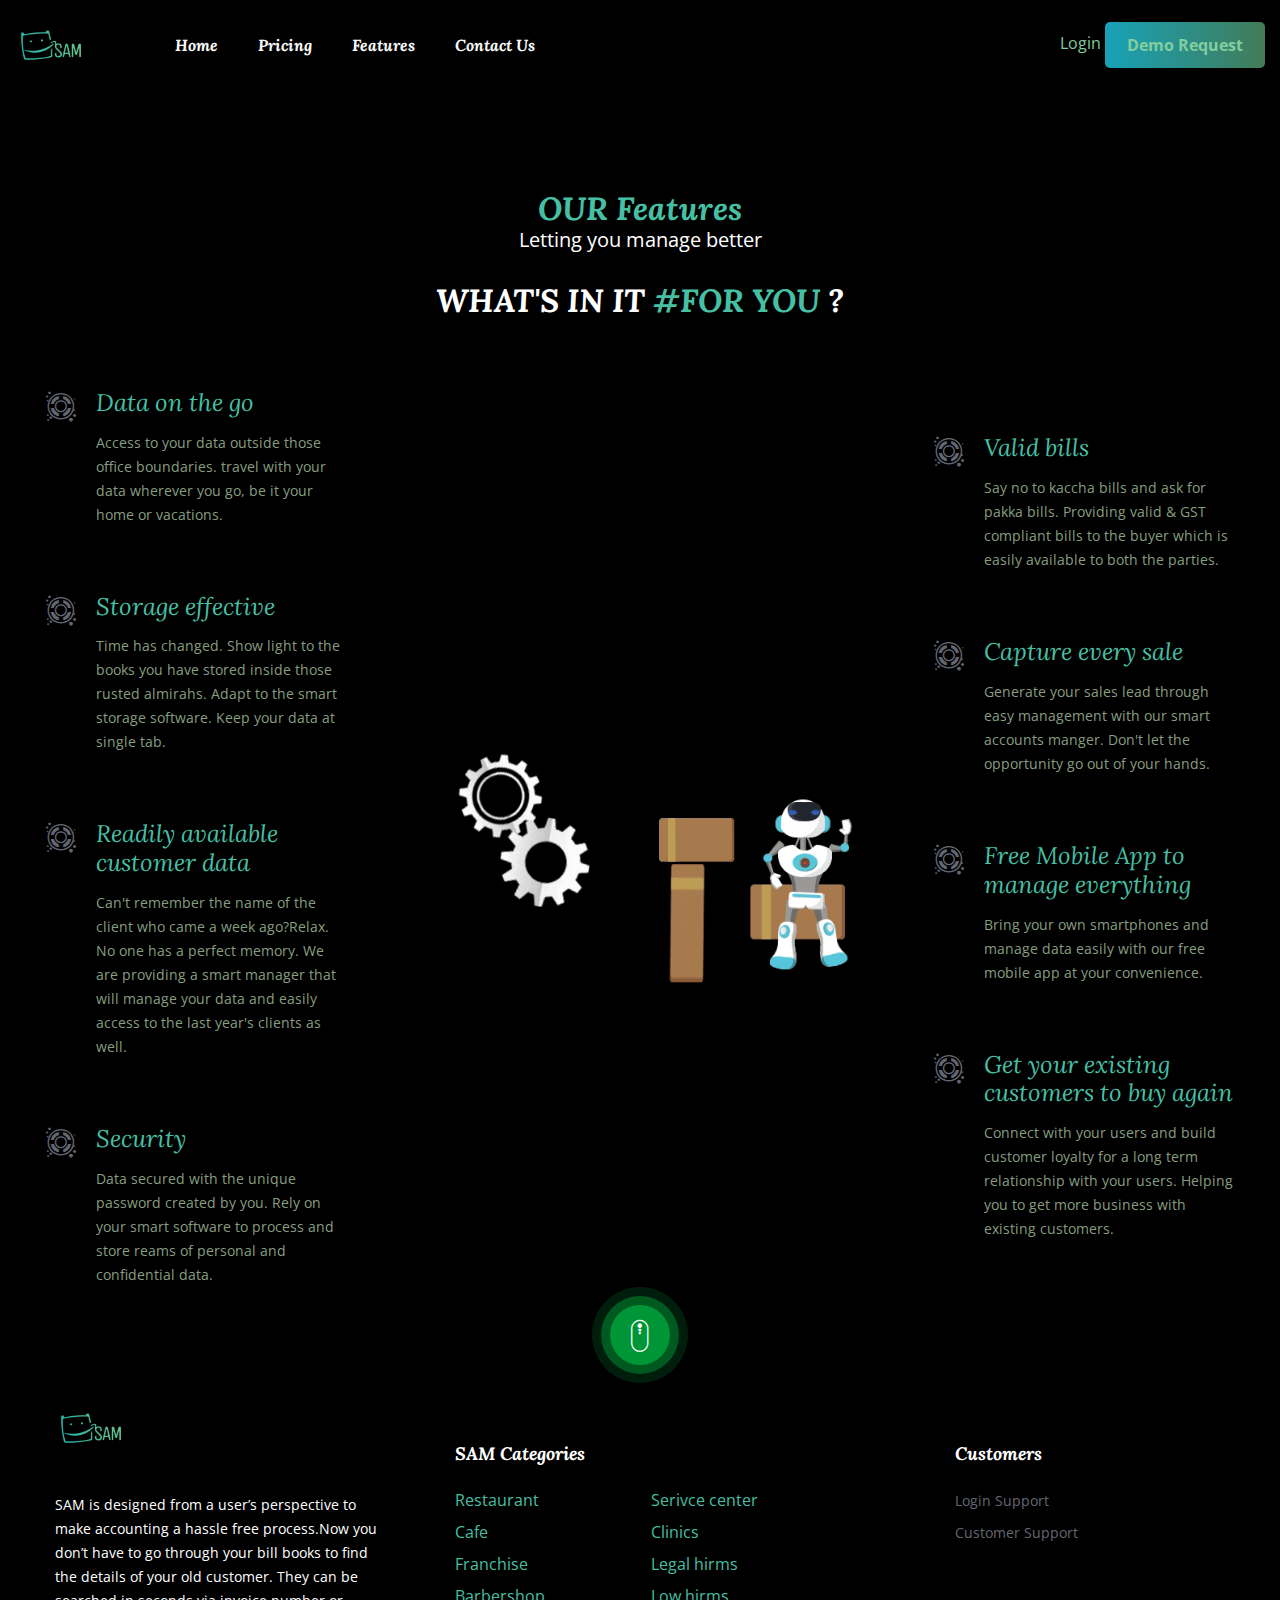
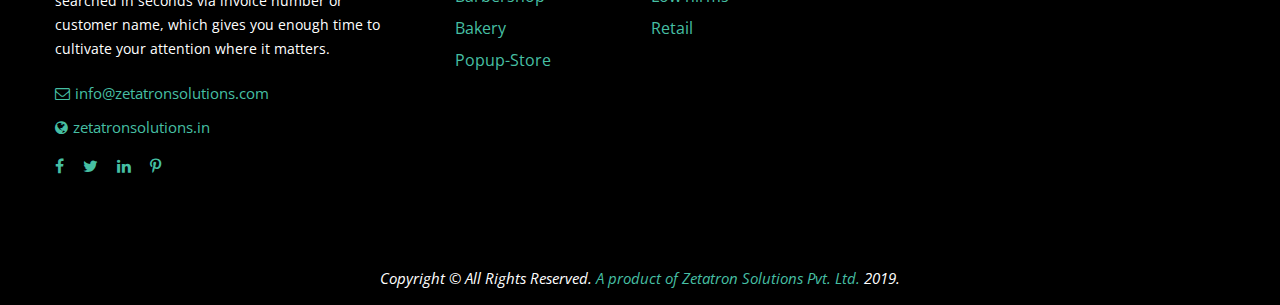
<file: features.html>
<!doctype html>
<html lang="en">

<head>

    <meta charset="utf-8">
    <meta http-equiv="x-ua-compatible" content="ie=edge">
    <meta name="description" content="">
    <meta name="viewport" content="width=device-width, initial-scale=1, shrink-to-fit=no">

    <title>SAM | Features</title>
    <link rel="stylesheet" href="assets/css/bootstrap.min.css">
    <link rel="stylesheet" href="assets/css/font-awesome.min.css">
    <link rel="stylesheet" href="assets/css/icofont.min.css">
    <link rel="stylesheet" href="assets/css/magnific-popup.css">
    <link rel="stylesheet" href="assets/css/slick.css">
    <link rel="stylesheet" href="assets/css/default.css">
    <link rel="stylesheet" href="assets/css/style.css">
</head>
<body style="background-color: black;">
    <header class="header-area">
        <div class="navigation-area navigation-transparent">
            <div class="container-fluid">
                <div class="row">
                    <div class="col-lg-12">
                        <div class="header-navbar d-flex align-items-center justify-content-between">
                            <div class="header-menu d-lg-flex align-items-center">
                                <a class="logo" href="index.html">
                                    <img src="assets/images/logo-light.png" style="height: 
                                    70px; width: 70px;">
                                </a> <!-- Logo -->
                                
                                 <nav class="header-nav">
                                    
                                    <div class="mobile-close d-lg-none">
                                        <a href="#javascript:void(0)">
                                            <span></span>
                                            <span></span>
                                        </a>
                                    </div>
                                    
                                    <ul class="menu-bar red-menu d-lg-flex" style="color: white;">
                                        <li><a href="index.html">Home</a></li>
                                        <li><a href="pricing.html">Pricing</a></li>
                                        <li class="active"><a href="features.html">Features</a></li>
                                        <li><a href="contact.html">Contact Us</a></li>
                                    </ul> 
                                </nav>
                            </div> <!-- header menu -->
                            
                            <div class="header-btn header-red-btn d-none d-sm-block" style="color: white;">
                                <ul>
                                    <li><a class="login" href="login.html" style="color: #83ce9e;">Login</a></li>
                                    <li><a class="main-btn try video-popup" href="#" style="color: #83ce9e;">Demo Request</a></li>
                                </ul>
                            </div>
                            
                            <div class="mobile-toggle d-lg-none">
                                <a href="#javascript:void(0)">
                                    <span style="background-color: white;"></span>
                                    <span style="background-color: white;"></span>
                                    <span style="background-color: white;"></span>
                                </a>
                            </div>
                        </div>
                    </div>
                </div>
            </div>
        </div>
        
        <div class="page-banner" style="background-image: url(assets/images/page.png);">
            <div class="container">
                <div class="row justify-content-center">
                    <div class="col-lg-8">
                        <div class="page-content text-center">
                            <div class="section-title pb-30">
                                <h3 class="title" style="color: white;"><span style="color: #46bfa3;">OUR Features</span><br> </h3>
                                <p style="font-size: 20px; color: white;">Letting you manage better</p>
                            </div> 
                        </div> 
                    </div>
                </div> 
            </div> 
        </div> 
    </header>
    <section class="services-area">
        <div class="container">
            <div class="row justify-content-center">
                <div class="col-lg-8">
                    <div class="section-title text-center pb-20">
                        <h3 class="title" style="color: white;">WHAT'S IN IT <span style="color: #46bfa3;">#FOR YOU</span> ?</h3>
                    </div> 
                </div>
            </div> 
        </div> 
        <div class="container-fluid">
            <div class="row">
                <div class="col-lg-12">
                    <div class="services-wrapper d-lg-flex align-items-center justify-content-center">
                        <div class="services-content">
                            <div class="single-services services-red mt-30 services-left">
                                <div class="services-text text-left">
                                    <h4 class="services-title"><a href="#" style="color: #46bfa3;">Data on the go</a></h4>
                                    <p class="text" style="color: #889e81;">Access to your data outside those office boundaries. travel with your data wherever you go, be it your home or vacations.</p>
                                </div>
                                <div class="services-icon">
                                    <i class="icofont-brand-designfloat"></i>
                                </div>
                            </div> 
                            <div class="single-services services-red mt-30 services-left">
                                <div class="services-text text-left">
                                    <h4 class="services-title"><a href="#" style="color: #46bfa3;">Storage effective</a></h4>
                                    <p class="text" style="color: #889e81;">Time has changed. Show light to the books you have stored inside those rusted almirahs. Adapt to the smart storage software. Keep your data at single tab.</p>
                                </div>
                                <div class="services-icon">
                                    <i class="icofont-brand-designfloat"></i>
                                </div>
                            </div>
                            <div class="single-services services-red mt-30 services-left">
                                <div class="services-text text-left">
                                    <h4 class="services-title"><a href="#" style="color: #46bfa3;">Readily available customer data</a></h4>
                                    <p class="text" style="color: #889e81;">Can't remember the name of the client who came a week ago?Relax. No one has a perfect memory. We are providing a smart manager that will manage your data and easily access to the last year's clients as well.</p>
                                </div>
                                <div class="services-icon">
                                    <i class="icofont-brand-designfloat"></i>
                                </div>
                            </div> 
                            <div class="single-services services-red mt-30 services-left">
                                <div class="services-text text-left">
                                    <h4 class="services-title"><a href="#" style="color: #46bfa3;">Security</a></h4>
                                    <p class="text" style="color: #889e81;">Data secured with the unique password created by you. Rely on your smart software to process and store reams of personal and confidential data.</p>
                                </div>
                                <div class="services-icon">
                                    <i class="icofont-brand-designfloat"></i>
                                </div>
                            </div> 
                        </div>
                        
                        <div class="services-image mt-30">
                            <img src="assets/images/fea.gif">
                        </div>
                        
                        <div class="services-content">
                            <div class="single-services services-red mt-30 services-left">
                                <div class="services-text text-left">
                                    <h4 class="services-title"><a href="#" style="color: #46bfa3;">Valid bills</a></h4>
                                    <p class="text" style="color: #889e81;">Say no to kaccha bills and ask for pakka bills. Providing valid &amp; GST compliant bills to the buyer which is easily available to both the parties.</p>
                                </div>
                                <div class="services-icon">
                                    <i class="icofont-brand-designfloat"></i>
                                </div>
                            </div> <!-- single services -->
                            <div class="single-services services-red mt-30 services-left">
                                <div class="services-text text-left">
                                    <h4 class="services-title"><a href="#" style="color: #46bfa3;">Capture every sale</a></h4>
                                    <p class="text" style="color: #889e81;">Generate your sales lead through easy management with our smart accounts manger. Don't let the opportunity go out of your hands.</p>
                                </div>
                                <div class="services-icon">
                                    <i class="icofont-brand-designfloat"></i>
                                </div>
                            </div> <!-- single services -->
                            <div class="single-services services-red mt-30 services-left">
                                <div class="services-text text-left">
                                    <h4 class="services-title"><a href="#" style="color: #46bfa3;">Free Mobile App to manage everything</a></h4>
                                    <p class="text" style="color: #889e81;">Bring your own smartphones and manage data easily with our free mobile app at your convenience.</p>
                                </div>
                                <div class="services-icon">
                                    <i class="icofont-brand-designfloat"></i>
                                </div>
                            </div> 
                            <div class="single-services services-red mt-30 services-left">
                                <div class="services-text text-left">
                                    <h4 class="services-title"><a href="#" style="color: #46bfa3;">Get your existing customers to buy again</a></h4>
                                    <p class="text" style="color: #889e81;">Connect with your users and build  customer loyalty for a long term relationship with your users. Helping you to get more business with existing customers.</p>
                                </div>
                                <div class="services-icon">
                                    <i class="icofont-brand-designfloat"></i>
                                </div>
                            </div>
                        </div>
                    </div>
                </div>
            </div> 
        </div>
    </section>
    <footer class="footer-area" style="background-color: black;">
        <div class="footer-widget">
            <div class="container">
                <div class="row">
                    <div class="col-lg-12">
                        <div class="back-top text-center">
                            <a href="#"><i class="icofont-scroll-bubble-up"></i></a>
                        </div> <!-- back top -->
                    </div> 
                </div>
                <div class="row">
                    <div class="col-lg-4 col-md-10">
                        <div class="footer-logo footer-logo-red">
                            <a href="#"><img src="assets/images/logo-light.png" style="height: 70px; width: 70px;"></a>
                            <p class="text" style="color: white;" style="margin-top: -5px;">SAM is designed from a user’s perspective to make accounting a hassle free process.Now you don’t have to go through your bill books to find the details of your old customer. They can be searched in seconds via invoice number or customer name, which gives you enough time to cultivate your attention where it matters.</p>
                            <ul class="mail-web">
                                <li><a href="#" style="color: #46bfa3;"><i class="fa fa-envelope-o"></i>info@zetatronsolutions.com</a></li>
                                <li><a href="#" style="color: #46bfa3;"><i class="fa fa-globe"></i>zetatronsolutions.in</a></li>
                            </ul>
                            <ul class="social">
                                <li><a href="#" style="color: #46bfa3;"><i class="fa fa-facebook-f"></i></a></li>
                                <li><a href="#" style="color: #46bfa3;"><i class="fa fa-twitter"></i></a></li>
                                <li><a href="#" style="color: #46bfa3;"><i class="fa fa-linkedin"></i></a></li>
                                <li><a href="#" style="color: #46bfa3;"><i class="fa fa-pinterest-p"></i></a></li>
                            </ul>
                        </div> 
                    </div>
                    <div class="col-lg-4 col-md-12">
                        <div class="footer-link mt-50">
                            <div class="f-title">
                                <h5 class="title" style="color: white;">SAM Categories</h5>
                            </div>
                            <div class="f-link d-flex">
                                <ul>
                                    <li style="color: #46bfa3;">Restaurant</li>
                                    <li style="color: #46bfa3;">Cafe</li>
                                    <li style="color: #46bfa3;">Franchise</li>
                                    <li style="color: #46bfa3;">Barbershop</li>
                                    <li style="color: #46bfa3;">Bakery</li>
                                    <li style="color: #46bfa3;">Popup-Store</li>
                                </ul>
                                <ul class="pl-100">
                                    <li style="color: #46bfa3;">Serivce center</li>
                                    <li style="color: #46bfa3;">Clinics</li>
                                    <li style="color: #46bfa3;">Legal hirms</li>
                                    <li style="color: #46bfa3;">Low hirms</li>
                                    <li style="color: #46bfa3;">Retail</li>
                                </ul>
                            </div> 
                        </div> 
                    </div>
                    <div class="col-lg-4 col-md-4">
                        <div class="footer-link mt-50 d-flex">
                            <div class="f-link pl-100">
                                <div class="f-title">
                                    <h5 class="title" style="color: white;">Customers</h5>
                                </div>
                                <ul>
                                    <li style="color: #46bfa3;"><a href="contact.html">Login Support</a></li>
                                    <li style="color: #46bfa3;"><a href="contact.html">Customer Support</a></li>
                                </ul>
                            </div> 
                        </div>
                    </div>
                </div> 
            </div> 
        </div> 
        
        <div>
            <div class="container">
                <div class="row">
                    <div class="col-lg-12">
                        <div class="copyright text-center" >
                            <p class="text"><i>Copyright © All Rights Reserved. <span style="color: #46bfa3;">A product of Zetatron Solutions Pvt. Ltd.</span> 2019.</i></p>
                        </div>
                    </div>
                </div> 
            </div> 
        </div> 
    </footer>

    <a href="#" class="back-to-top">
        <i class="icofont-swoosh-up"></i>
    </a>
    <script src="assets/js/vendor/modernizr-3.6.0.min.js"></script>
    <script src="assets/js/vendor/jquery-1.12.4.min.js"></script>
    <script src="assets/js/bootstrap.min.js"></script>
    <script src="assets/js/popper.min.js"></script>
    <script src="assets/js/slick.min.js"></script>
    <script src="assets/js/jquery.magnific-popup.min.js"></script>
    <script src="assets/js/waypoints.min.js"></script>
    <script src="assets/js/jquery.counterup.min.js"></script>
    <script src="assets/js/ajax-contact.js"></script>
    <script src="assets/js/validator.min.js"></script>
    <script src="assets/js/main.js"></script>
</body>

</html>
</file>
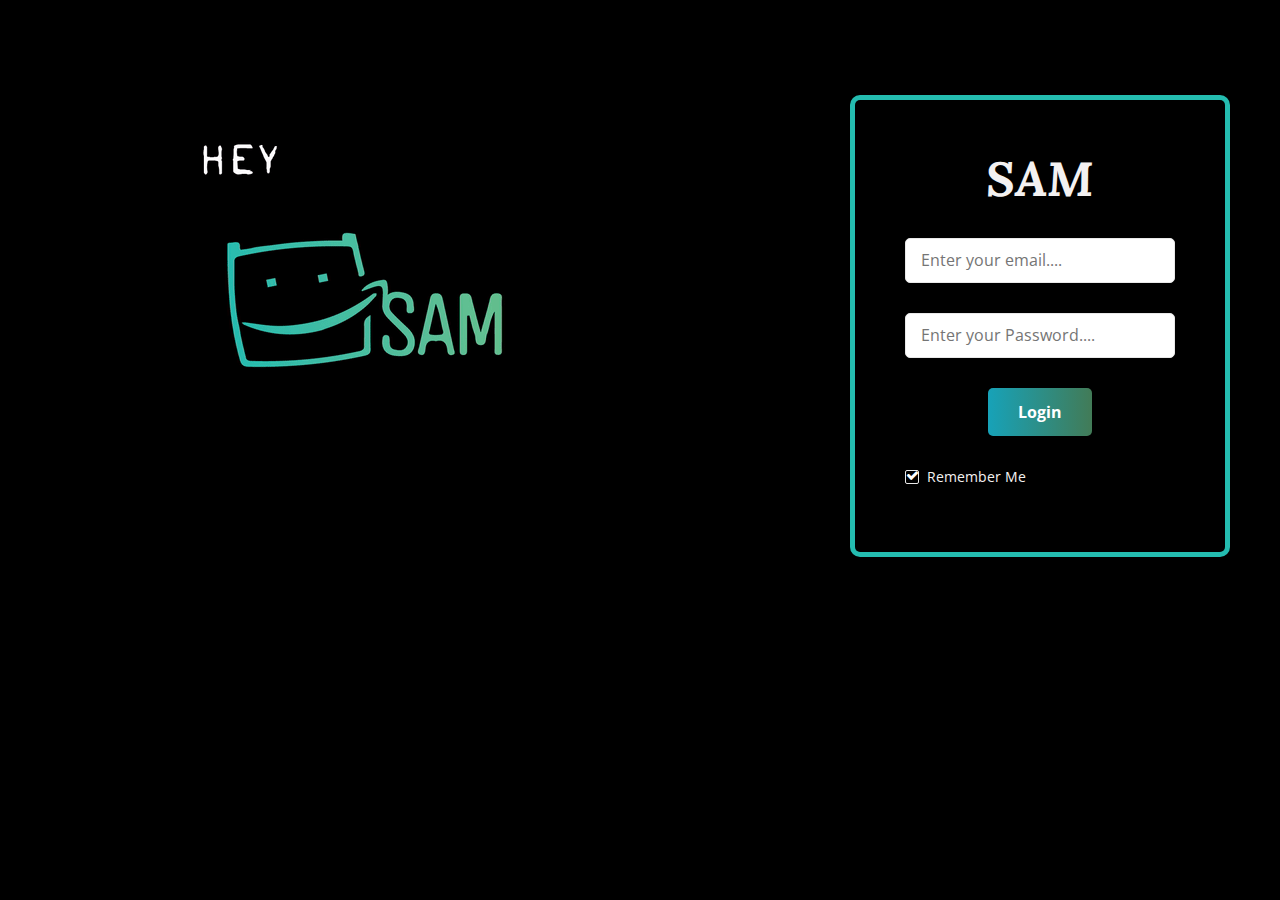
<file: login.html>
<!doctype html>
<html lang="en">

<head>

    <meta charset="utf-8">
    <meta http-equiv="x-ua-compatible" content="ie=edge">
    <meta name="description" content="">
    <meta name="viewport" content="width=device-width, initial-scale=1, shrink-to-fit=no">
    <title>SAM | Login</title>
    <link rel="stylesheet" href="assets/css/bootstrap.min.css">
    <link rel="stylesheet" href="assets/css/font-awesome.min.css">
    <link rel="stylesheet" href="assets/css/icofont.min.css">
    <link rel="stylesheet" href="assets/css/magnific-popup.css">
    <link rel="stylesheet" href="assets/css/slick.css">
    <link rel="stylesheet" href="assets/css/default.css">
    <link rel="stylesheet" href="assets/css/style.css">
</head>

<body style="background-color: black;">

    <section class="login-area">
        <div class="container">
            <div class="row justify-content">
                <div class="col-md-8">
                    <div class="container">
                    <div class="row justify-content-center" style="background-image: url(assets/images/gif.gif); height: 600px; width: 600px; border-radius: 10%;">
                    </div>
                </div>
                    </div>    
                <div class="col-md-4" style="padding-top: 100px;">
                    <div class="login-form text-center">
                        <div class="login-logo">
                            <h1 style="color: 
                            #f3f1f1">SAM</h1>
                        </div>
                        <form action="#">
                            <div class="single-form">
                                <input type="email" placeholder="Enter your email....">
                            </div> 
                            <div class="single-form">
                                <input type="password" placeholder="Enter your Password....">
                            </div> 
                            <div class="single-form">
                                <button class="main-btn" type="submit">Login</button>
                            </div>
                            <div class="single-form">
                                <ul class="remember-forgot d-flex justify-content-between">
                                   <li>
                                       <input type="checkbox" name="checkbox" id="checkbox">
                                        <label for="checkbox"><span></span>Remember Me</label>
                                   </li>
                                   <!-- <li>
                                       <p style="color: #fff">Forgot <a href="#" style="color: #208a86;"><b>password?</b></a></p>
                                   </li> -->
                                </ul>
                            </div> 
                        </form>
                    </div> 
                </div>
            </div>
        </div>
    </section>
<br><br>


    <script src="assets/js/bootstrap.min.js"></script>
    <script src="assets/js/popper.min.js"></script>

    <script src="assets/js/slick.min.js"></script>

    <script src="assets/js/ajax-contact.js"></script>

    <script src="assets/js/validator.min.js"></script>

    <script src="assets/js/main.js"></script>

</body>

</html>
</file>
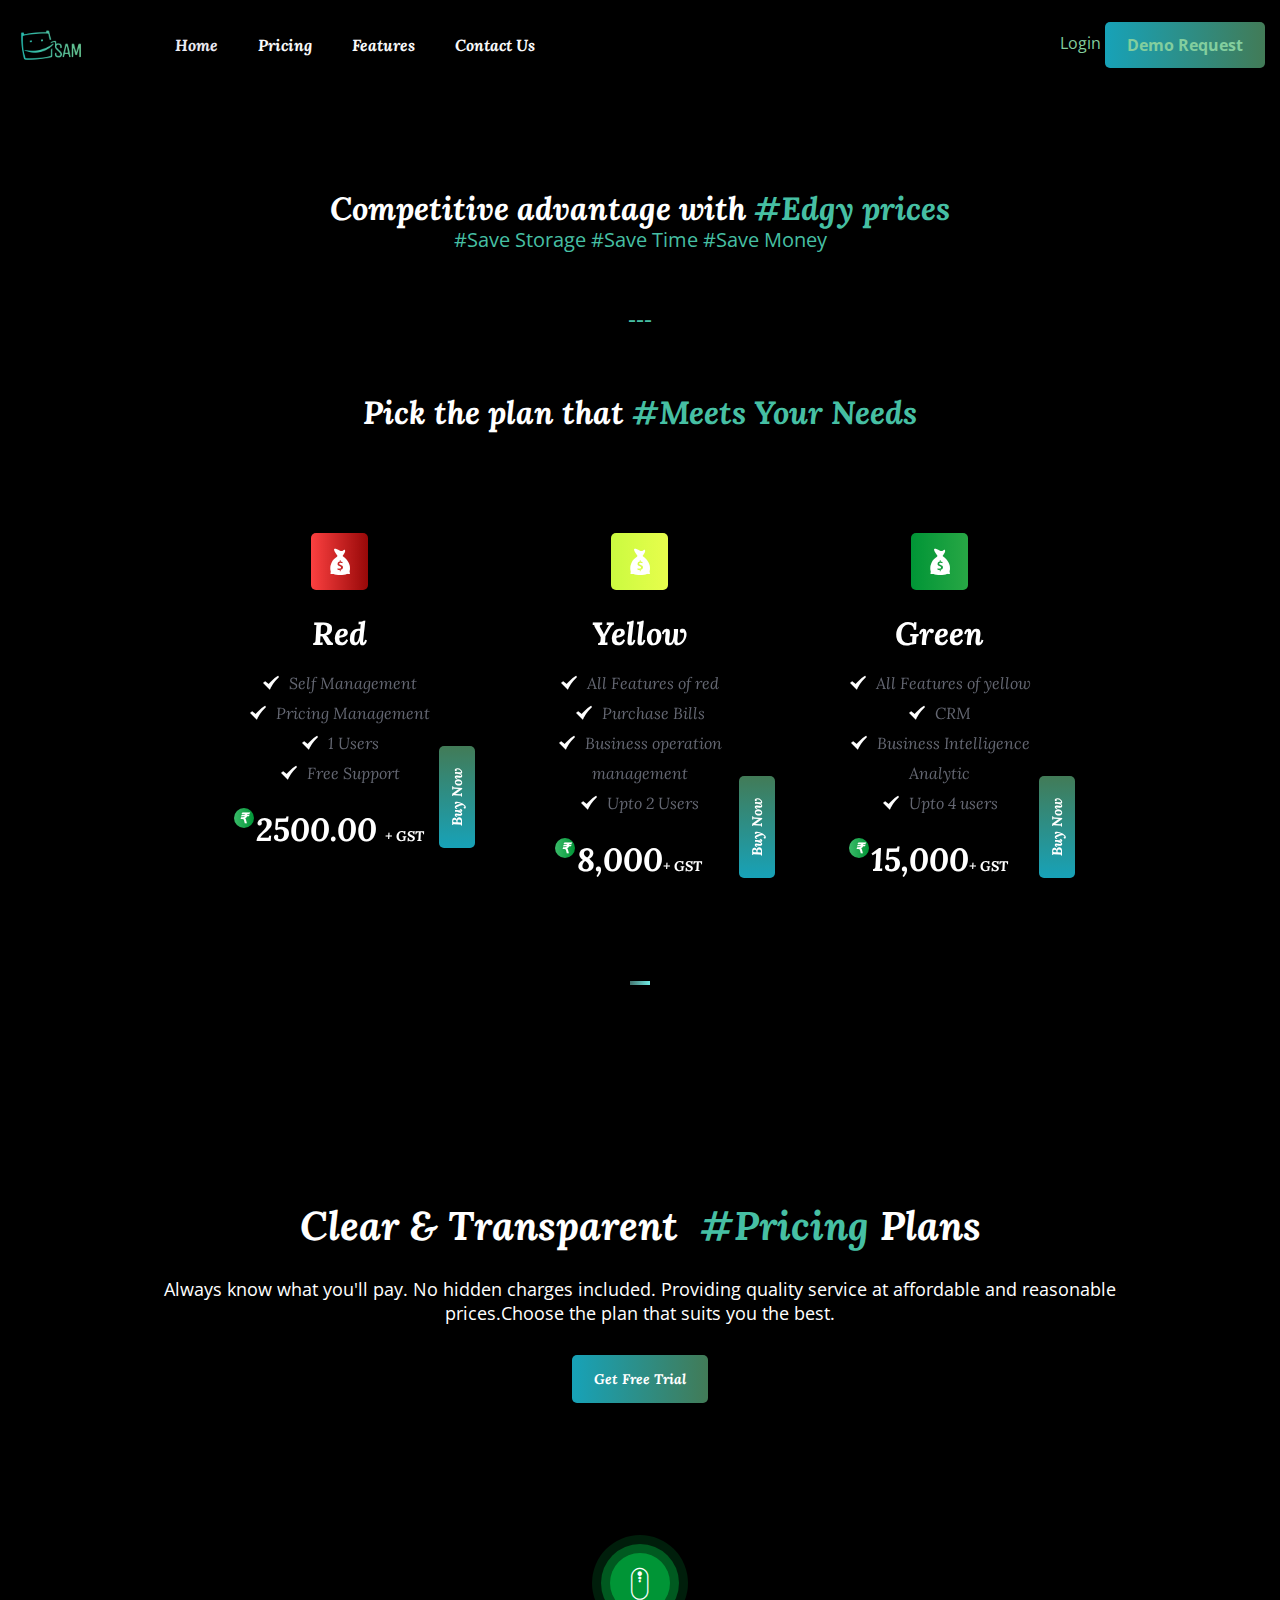
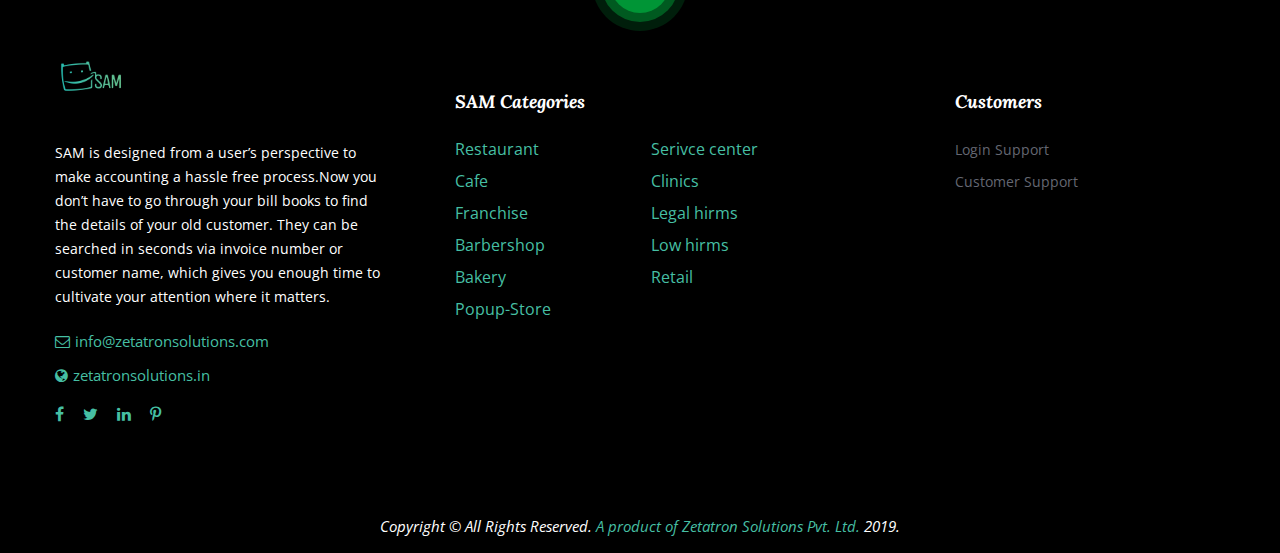
<file: pricing.html>
<!doctype html>
<html lang="en">

<head>

    <meta charset="utf-8">
    <meta http-equiv="x-ua-compatible" content="ie=edge">
    <meta name="description" content="">
    <meta name="viewport" content="width=device-width, initial-scale=1, shrink-to-fit=no">

    <title>SAM | Pricing</title>
    <link rel="stylesheet" href="assets/css/bootstrap.min.css">
    <link rel="stylesheet" href="assets/css/font-awesome.min.css">
    <link rel="stylesheet" href="assets/css/icofont.min.css">
    <link rel="stylesheet" href="assets/css/magnific-popup.css">
    <link rel="stylesheet" href="assets/css/slick.css">
    <link rel="stylesheet" href="assets/css/default.css">
    <link rel="stylesheet" href="assets/css/style.css">
</head>
<body style="background-color: black;">
    <header class="header-area">
        <div class="navigation-area navigation-transparent">
            <div class="container-fluid">
                <div class="row">
                    <div class="col-lg-12">
                        <div class="header-navbar d-flex align-items-center justify-content-between">
                            <div class="header-menu d-lg-flex align-items-center">
                                <a class="logo" href="index.html">
                                    <img src="assets/images/logo-light.png" style="height: 
                                    70px; width: 70px;">
                                </a> <!-- Logo -->
                                
                                 <nav class="header-nav">
                                    
                                    <div class="mobile-close d-lg-none">
                                        <a href="#javascript:void(0)">
                                            <span></span>
                                            <span></span>
                                        </a>
                                    </div>
                                    
                                    <ul class="menu-bar red-menu d-lg-flex" style="color: white;">
                                        <li class="menu-item-has-children"><a class="active" href="index.html">Home</a></li>
                                        <li><a href="pricing.html">Pricing</a></li>
                                        <li class="menu-item-has-children"><a href="features.html">Features</a></li>
                                        <li><a href="contact.html">Contact Us</a></li>
                                    </ul> 
                                </nav>
                            </div> <!-- header menu -->
                            
                            <div class="header-btn header-red-btn d-none d-sm-block" style="color: white;">
                                <ul>
                                    <li><a class="login" href="login.html" style="color: #83ce9e;">Login</a></li>
                                    <li><a class="main-btn try video-popup" href="#" style="color: #83ce9e;">Demo Request</a></li>
                                </ul>
                            </div>
                            
                            <div class="mobile-toggle d-lg-none">
                                <a href="#javascript:void(0)">
                                    <span style="background-color: white;"></span>
                                    <span style="background-color: white;"></span>
                                    <span style="background-color: white;"></span>
                                </a>
                            </div>
                        </div>
                    </div>
                </div>
            </div>
        </div>
        
        <div class="page-banner" style="background-image: url(assets/images/page.png);">
            <div class="container">
                <div class="row justify-content-center">
                    <div class="col-lg-8">
                        <div class="page-content text-center">
                            <div class="section-title pb-30">
                                <h3 class="title" style="color: white;">Competitive advantage with <span style="color: #46bfa3;">#Edgy prices</span><br> </h3>
                                <p style="font-size: 20px; color: #46bfa3;">#Save Storage #Save Time #Save Money</p>
                            </div> 
                        </div> 
                    </div>
                </div> 
            </div> 
        </div> 
    </header><br><center>
    <p><span style="color: #46bfa3; font-size: 25px;">---</span></p></center>
    <br>
    <section class="pricing-area pt-35 pb-70">
        <div class="container">
            <div class="row justify-content-center">
                <div class="col-lg-8">
                    <div class="section-title text-center pb-20">
                        <h3 class="title" style="color: white;">Pick the plan that <span style="color: #46bfa3;">#Meets Your Needs </span></h3>
                    </div> <!-- section title -->
                </div>
            </div> <!-- row -->
            <div class="row pricing-active">
                <div class="col-md-4">
                    <div class="single-pricing text-center mb-40">
                        <div class="pricing-icon">
                            <i class="icofont-money-bag" style="background: linear-gradient(to right, #fb4040 0%, #970808 100%);"></i>
                        </div>
                        <div class="pricing-content">
                            <h4 class="pricing-title" style="color: white;">Red</h4>
                            <ul class="pricing-list">
                                <li><i class="icofont-tick-mark" style="color: white;"></i> Self Management</li>
                                <li><i class="icofont-tick-mark" style="color: white;"></i> Pricing Management</li>
                                <li><i class="icofont-tick-mark" style="color: white;"></i> 1 Users</li>
                                <li><i class="icofont-tick-mark" style="color: white;"></i> Free Support</li>
                            </ul>
                            <div class="pricing-price">
                                <p style="color: white;"><sup>₹</sup>2500.00 <span>+ GST</span></p>
                            </div>
                        </div>
                        <div class="pricing-btn">
                            <a class="main-btn" href="#">Buy Now</a>
                        </div>
                    </div> 
                </div>
                <div class="col-md-4">
                    <div class="single-pricing text-center mb-40">
                        <div class="pricing-icon">
                            <i class="icofont-money-bag" style="background: linear-gradient(to right, #cbfb40 0%, #e7fd4c 100%);"></i>
                        </div>
                        <div class="pricing-content">
                            <h4 class="pricing-title" style="color: white;">Yellow</h4>
                            <ul class="pricing-list">
                                <li><i class="icofont-tick-mark" style="color: white;"></i> All Features of red</li>
                                <li><i class="icofont-tick-mark" style="color: white;"></i> Purchase Bills</li>
                                <li><i class="icofont-tick-mark" style="color: white;"></i> Business operation management</li>
                                <li><i class="icofont-tick-mark" style="color: white;"></i> Upto 2 Users</li>
                            </ul>
                            <div class="pricing-price">
                                <p style="color: white;"><sup>₹</sup>8,000<span>+ GST</span></p>
                            </div>
                        </div>
                        <div class="pricing-btn">
                            <a class="main-btn" href="#">Buy Now</a>
                        </div>
                    </div> <!-- single pricing -->
                </div>
                <div class="col-md-4">
                    <div class="single-pricing text-center mb-40">
                        <div class="pricing-icon">
                            <i class="icofont-money-bag" style="background: linear-gradient(to right, #009536 0%, #28a745 100%);"></i>
                        </div>
                        <div class="pricing-content">
                            <h4 class="pricing-title" style="color: white;">Green</h4>
                            <ul class="pricing-list">
                                <li><i class="icofont-tick-mark" style="color: white;"></i> All Features of yellow</li>
                                <li><i class="icofont-tick-mark" style="color: white;"></i> CRM</li>
                                <li><i class="icofont-tick-mark" style="color: white;"></i> Business Intelligence Analytic</li>
                                <li><i class="icofont-tick-mark" style="color: white;"></i> Upto 4 users</li>
                            </ul>
                            <div class="pricing-price">
                                <p style="color: white;"><sup>₹</sup>15,000<span>+ GST</span></p>
                            </div>
                        </div>
                        <div class="pricing-btn">
                            <a class="main-btn" href="#">Buy Now</a>
                        </div>
                    </div>
            </div> <!-- row -->
        </div> <!-- cotainer -->
    </section>
    <section class="trail-banner-area" style="background-color: black;">
        <div class="container">
            <div class="row justify-content-center">
                <div class="col-lg-10">
                    <div class="trail-banner-content text-center">
                        <h3 class="title" style="color: white;">Clear &amp; Transparent&nbsp; <span style="color: #46bfa3;">#Pricing </span> Plans</h3>
                        <p class="text" style="color: white;">Always know what you'll pay. No hidden charges included. Providing quality service at affordable and reasonable prices.Choose the plan that suits you the best.  </p>
                        <a class="main-btn" href="#" style="color: white;">Get Free Trial</a>
                    </div>
                </div>
            </div> <!-- row -->
        </div> <!-- cotainer -->
    </section>
<!--     <section class="news-area pt-75 pb-75">
        <div class="container">
            <div class="row justify-content-center">
                <div class="col-lg-8">
                    <div class="section-title text-center pb-20">
                        <h3 class="title" style="color: white;">SAM <span style="color: #46bfa3;">#Letest News</span></h3>
                        <p class="text" style="color: white;">Details of blogs</p>
                    </div>
                </div>
            </div> 
            <div class="row justify-content-center">
                <div class="col-lg-4 col-md-8">
                    <div class="single-news">
                        <div class="news-content">
                            <a class="main-btn" href="#" style="color: white;">Car Services</a>
                            <h4 class="news-title"><a href="#" style="color: #46bfa3;">Blog Title</a></h4>
                            <p class="text" style="color: white;">Blogs</p>
                        </div>
                        <div class="news-date">
                            <span>1 jan 2020</span>
                        </div>
                    </div> 
                </div>
                <div class="col-lg-4 col-md-8">
                    <div class="single-news">
                        <div class="news-content">
                            <a class="main-btn" href="#" style="color: white;">Car Services</a>
                            <h4 class="news-title"><a href="#" style="color: #46bfa3;">Blog Title</a></h4>
                            <p class="text" style="color: white;">Blogs</p>
                        </div>
                        <div class="news-date">
                            <span>1 jan 2020</span>
                        </div>
                    </div> 
                </div>
                <div class="col-lg-4 col-md-8">
                    <div class="single-news">
                        <div class="news-content">
                            <a class="main-btn" href="#" style="color: white;">Car Services</a>
                            <h4 class="news-title"><a href="#" style="color: #46bfa3;">Blog Title</a></h4>
                            <p class="text" style="color: white;">Blogs</p>
                        </div>
                        <div class="news-date">
                            <span>1 jan 2020</span>
                        </div>
                    </div>
                </div>
            </div>
        </div>
    </section> -->
    <footer class="footer-area" style="background-color: black;">
        <div class="footer-widget">
            <div class="container">
                <div class="row">
                    <div class="col-lg-12">
                        <div class="back-top text-center">
                            <a href="#"><i class="icofont-scroll-bubble-up"></i></a>
                        </div> <!-- back top -->
                    </div> 
                </div>
                <div class="row">
                    <div class="col-lg-4 col-md-10">
                        <div class="footer-logo footer-logo-red">
                            <a href="#"><img src="assets/images/logo-light.png" style="height: 70px; width: 70px;"></a>
                            <p class="text" style="color: white;" style="margin-top: -5px;">SAM is designed from a user’s perspective to make accounting a hassle free process.Now you don’t have to go through your bill books to find the details of your old customer. They can be searched in seconds via invoice number or customer name, which gives you enough time to cultivate your attention where it matters.</p>
                            <ul class="mail-web">
                                <li><a href="#" style="color: #46bfa3;"><i class="fa fa-envelope-o"></i>info@zetatronsolutions.com</a></li>
                                <li><a href="#" style="color: #46bfa3;"><i class="fa fa-globe"></i>zetatronsolutions.in</a></li>
                            </ul>
                            <ul class="social">
                                <li><a href="#" style="color: #46bfa3;"><i class="fa fa-facebook-f"></i></a></li>
                                <li><a href="#" style="color: #46bfa3;"><i class="fa fa-twitter"></i></a></li>
                                <li><a href="#" style="color: #46bfa3;"><i class="fa fa-linkedin"></i></a></li>
                                <li><a href="#" style="color: #46bfa3;"><i class="fa fa-pinterest-p"></i></a></li>
                            </ul>
                        </div> 
                    </div>
                    <div class="col-lg-4 col-md-12">
                        <div class="footer-link mt-50">
                            <div class="f-title">
                                <h5 class="title" style="color: white;">SAM Categories</h5>
                            </div>
                            <div class="f-link d-flex">
                                <ul>
                                    <li style="color: #46bfa3;">Restaurant</li>
                                    <li style="color: #46bfa3;">Cafe</li>
                                    <li style="color: #46bfa3;">Franchise</li>
                                    <li style="color: #46bfa3;">Barbershop</li>
                                    <li style="color: #46bfa3;">Bakery</li>
                                    <li style="color: #46bfa3;">Popup-Store</li>
                                </ul>
                                <ul class="pl-100">
                                    <li style="color: #46bfa3;">Serivce center</li>
                                    <li style="color: #46bfa3;">Clinics</li>
                                    <li style="color: #46bfa3;">Legal hirms</li>
                                    <li style="color: #46bfa3;">Low hirms</li>
                                    <li style="color: #46bfa3;">Retail</li>
                                </ul>
                            </div> 
                        </div> 
                    </div>
                    <div class="col-lg-4 col-md-4">
                        <div class="footer-link mt-50 d-flex">
                            <div class="f-link pl-100">
                                <div class="f-title">
                                    <h5 class="title" style="color: white;">Customers</h5>
                                </div>
                                <ul>
                                    <li style="color: #46bfa3;"><a href="contact.html">Login Support</a></li>
                                    <li style="color: #46bfa3;"><a href="contact.html">Customer Support</a></li>
                                </ul>
                            </div> 
                        </div>
                    </div>
                </div> 
            </div> 
        </div> 
        
        <div>
            <div class="container">
                <div class="row">
                    <div class="col-lg-12">
                        <div class="copyright text-center" >
                            <p class="text"><i>Copyright © All Rights Reserved. <span style="color: #46bfa3;">A product of Zetatron Solutions Pvt. Ltd.</span> 2019.</i></p>
                        </div>
                    </div>
                </div> 
            </div> 
        </div> 
    </footer>
    <a href="#" class="back-to-top">
        <i class="icofont-swoosh-up"></i>
    </a>
    <script src="assets/js/vendor/modernizr-3.6.0.min.js"></script>
    <script src="assets/js/vendor/jquery-1.12.4.min.js"></script>
    <script src="assets/js/bootstrap.min.js"></script>
    <script src="assets/js/popper.min.js"></script>
    <script src="assets/js/slick.min.js"></script>
    <script src="assets/js/jquery.magnific-popup.min.js"></script>
    <script src="assets/js/waypoints.min.js"></script>
    <script src="assets/js/jquery.counterup.min.js"></script>
    <script src="assets/js/ajax-contact.js"></script>
    <script src="assets/js/validator.min.js"></script>
    <script src="assets/js/main.js"></script>
</body>

</html>
</file>
<file: assets/css/default.css>
/* Deafult Margin & Padding */
/*-- Margin Top --*/
.mt-5 {
	margin-top: 5px;
}
.mt-10 {
	margin-top: 10px;
}
.mt-15 {
	margin-top: 15px;
}
.mt-20 {
	margin-top: 20px;
}
.mt-25 {
	margin-top: 25px;
}
.mt-30 {
	margin-top: 30px;
}
.mt-35 {
	margin-top: 35px;
}
.mt-40 {
	margin-top: 40px;
}
.mt-45 {
	margin-top: 45px;
}
.mt-50 {
	margin-top: 50px;
}
.mt-55 {
	margin-top: 55px;
}
.mt-60 {
	margin-top: 60px;
}
.mt-65 {
	margin-top: 65px;
}
.mt-70 {
	margin-top: 70px;
}
.mt-75 {
	margin-top: 75px;
}
.mt-80 {
	margin-top: 80px;
}
.mt-85 {
	margin-top: 85px;
}
.mt-90 {
	margin-top: 90px;
}
.mt-95 {
	margin-top: 95px;
}
.mt-100 {
	margin-top: 100px;
}
.mt-105 {
	margin-top: 105px;
}
.mt-110 {
	margin-top: 110px;
}
.mt-115 {
	margin-top: 115px;
}
.mt-120 {
	margin-top: 120px;
}
.mt-125 {
	margin-top: 125px;
}
.mt-130 {
	margin-top: 130px;
}
.mt-135 {
	margin-top: 135px;
}
.mt-140 {
	margin-top: 140px;
}
.mt-145 {
	margin-top: 145px;
}
.mt-150 {
	margin-top: 150px;
}
.mt-155 {
	margin-top: 155px;
}
.mt-160 {
	margin-top: 160px;
}
.mt-165 {
	margin-top: 165px;
}
.mt-170 {
	margin-top: 170px;
}
.mt-175 {
	margin-top: 175px;
}
.mt-180 {
	margin-top: 180px;
}
.mt-185 {
	margin-top: 185px;
}
.mt-190 {
	margin-top: 190px;
}
.mt-195 {
	margin-top: 195px;
}
.mt-200 {
	margin-top: 200px;
}
/*-- Margin Bottom --*/

.mb-5 {
	margin-bottom: 5px;
}
.mb-10 {
	margin-bottom: 10px;
}
.mb-15 {
	margin-bottom: 15px;
}
.mb-20 {
	margin-bottom: 20px;
}
.mb-25 {
	margin-bottom: 25px;
}
.mb-30 {
	margin-bottom: 30px;
}
.mb-35 {
	margin-bottom: 35px;
}
.mb-40 {
	margin-bottom: 40px;
}
.mb-45 {
	margin-bottom: 45px;
}
.mb-50 {
	margin-bottom: 50px;
}
.mb-55 {
	margin-bottom: 55px;
}
.mb-60 {
	margin-bottom: 60px;
}
.mb-65 {
	margin-bottom: 65px;
}
.mb-70 {
	margin-bottom: 70px;
}
.mb-75 {
	margin-bottom: 75px;
}
.mb-80 {
	margin-bottom: 80px;
}
.mb-85 {
	margin-bottom: 85px;
}
.mb-90 {
	margin-bottom: 90px;
}
.mb-95 {
	margin-bottom: 95px;
}
.mb-100 {
	margin-bottom: 100px;
}
.mb-105 {
	margin-bottom: 105px;
}
.mb-110 {
	margin-bottom: 110px;
}
.mb-115 {
	margin-bottom: 115px;
}
.mb-120 {
	margin-bottom: 120px;
}
.mb-125 {
	margin-bottom: 125px;
}
.mb-130 {
	margin-bottom: 130px;
}
.mb-135 {
	margin-bottom: 135px;
}
.mb-140 {
	margin-bottom: 140px;
}
.mb-145 {
	margin-bottom: 145px;
}
.mb-150 {
	margin-bottom: 150px;
}
.mb-155 {
	margin-bottom: 155px;
}
.mb-160 {
	margin-bottom: 160px;
}
.mb-165 {
	margin-bottom: 165px;
}
.mb-170 {
	margin-bottom: 170px;
}
.mb-175 {
	margin-bottom: 175px;
}
.mb-180 {
	margin-bottom: 180px;
}
.mb-185 {
	margin-bottom: 185px;
}
.mb-190 {
	margin-bottom: 190px;
}
.mb-195 {
	margin-bottom: 195px;
}
.mb-200 {
	margin-bottom: 200px;
}
/*-- margin left --*/
.ml-5 {
	margin-left: 5px;
}
.ml-10 {
	margin-left: 10px;
}
.ml-15 {
	margin-left: 15px;
}
.ml-20 {
	margin-left: 20px;
}
.ml-25 {
	margin-left: 25px;
}
.ml-30 {
	margin-left: 30px;
}
.ml-35 {
	margin-left: 35px;
}
.ml-40 {
	margin-left: 40px;
}
.ml-45 {
	margin-left: 45px;
}
.ml-50 {
	margin-left: 50px;
}
.ml-55 {
	margin-left: 55px;
}
.ml-60 {
	margin-left: 60px;
}
.ml-65 {
	margin-left: 65px;
}
.ml-70 {
	margin-left: 70px;
}
.ml-75 {
	margin-left: 75px;
}
.ml-80 {
	margin-left: 80px;
}
.ml-85 {
	margin-left: 85px;
}
.ml-90 {
	margin-left: 90px;
}
.ml-95 {
	margin-left: 95px;
}
.ml-100 {
	margin-left: 100px;
}
.ml-105 {
	margin-left: 105px;
}
.ml-110 {
	margin-left: 110px;
}
.ml-115 {
	margin-left: 115px;
}
.ml-120 {
	margin-left: 120px;
}
.ml-125 {
	margin-left: 125px;
}
.ml-130 {
	margin-left: 130px;
}
.ml-135 {
	margin-left: 135px;
}
.ml-140 {
	margin-left: 140px;
}
.ml-145 {
	margin-left: 145px;
}
.ml-150 {
	margin-left: 150px;
}
.ml-155 {
	margin-left: 155px;
}
.ml-160 {
	margin-left: 160px;
}
.ml-165 {
	margin-left: 165px;
}
.ml-170 {
	margin-left: 170px;
}
.ml-175 {
	margin-left: 175px;
}
.ml-180 {
	margin-left: 180px;
}
.ml-185 {
	margin-left: 185px;
}
.ml-190 {
	margin-left: 190px;
}
.ml-195 {
	margin-left: 195px;
}
.ml-200 {
	margin-left: 200px;
}
/*-- margin right --*/
.mr-5 {
	margin-right: 5px;
}
.mr-10 {
	margin-right: 10px;
}
.mr-15 {
	margin-right: 15px;
}
.mr-20 {
	margin-right: 20px;
}
.mr-25 {
	margin-right: 25px;
}
.mr-30 {
	margin-right: 30px;
}
.mr-35 {
	margin-right: 35px;
}
.mr-40 {
	margin-right: 40px;
}
.mr-45 {
	margin-right: 45px;
}
.mr-50 {
	margin-right: 50px;
}
.mr-55 {
	margin-right: 55px;
}
.mr-60 {
	margin-right: 60px;
}
.mr-65 {
	margin-right: 65px;
}
.mr-70 {
	margin-right: 70px;
}
.mr-75 {
	margin-right: 75px;
}
.mr-80 {
	margin-right: 80px;
}
.mr-85 {
	margin-right: 85px;
}
.mr-90 {
	margin-right: 90px;
}
.mr-95 {
	margin-right: 95px;
}
.mr-100 {
	margin-right: 100px;
}
.mr-105 {
	margin-right: 105px;
}
.mr-110 {
	margin-right: 110px;
}
.mr-115 {
	margin-right: 115px;
}
.mr-120 {
	margin-right: 120px;
}
.mr-125 {
	margin-right: 125px;
}
.mr-130 {
	margin-right: 130px;
}
.mr-135 {
	margin-right: 135px;
}
.mr-140 {
	margin-right: 140px;
}
.mr-145 {
	margin-right: 145px;
}
.mr-150 {
	margin-right: 150px;
}
.mr-155 {
	margin-right: 155px;
}
.mr-160 {
	margin-right: 160px;
}
.mr-165 {
	margin-right: 165px;
}
.mr-170 {
	margin-right: 170px;
}
.mr-175 {
	margin-right: 175px;
}
.mr-180 {
	margin-right: 180px;
}
.mr-185 {
	margin-right: 185px;
}
.mr-190 {
	margin-right: 190px;
}
.mr-195 {
	margin-right: 195px;
}
.mr-200 {
	margin-right: 200px;
}


/*-- Padding Top --*/

.pt-5 {
	padding-top: 5px;
}
.pt-10 {
	padding-top: 10px;
}
.pt-15 {
	padding-top: 15px;
}
.pt-20 {
	padding-top: 20px;
}
.pt-25 {
	padding-top: 25px;
}
.pt-30 {
	padding-top: 30px;
}
.pt-35 {
	padding-top: 35px;
}
.pt-40 {
	padding-top: 40px;
}
.pt-45 {
	padding-top: 45px;
}
.pt-50 {
	padding-top: 50px;
}
.pt-55 {
	padding-top: 55px;
}
.pt-60 {
	padding-top: 60px;
}
.pt-65 {
	padding-top: 65px;
}
.pt-70 {
	padding-top: 70px;
}
.pt-75 {
	padding-top: 75px;
}
.pt-80 {
	padding-top: 80px;
}
.pt-85 {
	padding-top: 85px;
}
.pt-90 {
	padding-top: 90px;
}
.pt-95 {
	padding-top: 95px;
}
.pt-100 {
	padding-top: 100px;
}
.pt-105 {
	padding-top: 105px;
}
.pt-110 {
	padding-top: 110px;
}
.pt-115 {
	padding-top: 115px;
}
.pt-120 {
	padding-top: 120px;
}
.pt-125 {
	padding-top: 125px;
}
.pt-130 {
	padding-top: 130px;
}
.pt-135 {
	padding-top: 135px;
}
.pt-140 {
	padding-top: 140px;
}
.pt-145 {
	padding-top: 145px;
}
.pt-150 {
	padding-top: 150px;
}
.pt-155 {
	padding-top: 155px;
}
.pt-160 {
	padding-top: 160px;
}
.pt-165 {
	padding-top: 165px;
}
.pt-170 {
	padding-top: 170px;
}
.pt-175 {
	padding-top: 175px;
}
.pt-180 {
	padding-top: 180px;
}
.pt-185 {
	padding-top: 185px;
}
.pt-190 {
	padding-top: 190px;
}
.pt-195 {
	padding-top: 195px;
}
.pt-200 {
	padding-top: 200px;
}
/*-- Padding Bottom --*/

.pb-5 {
	padding-bottom: 5px;
}
.pb-10 {
	padding-bottom: 10px;
}
.pb-15 {
	padding-bottom: 15px;
}
.pb-20 {
	padding-bottom: 20px;
}
.pb-25 {
	padding-bottom: 25px;
}
.pb-30 {
	padding-bottom: 30px;
}
.pb-35 {
	padding-bottom: 35px;
}
.pb-40 {
	padding-bottom: 40px;
}
.pb-45 {
	padding-bottom: 45px;
}
.pb-50 {
	padding-bottom: 50px;
}
.pb-55 {
	padding-bottom: 55px;
}
.pb-60 {
	padding-bottom: 60px;
}
.pb-65 {
	padding-bottom: 65px;
}
.pb-70 {
	padding-bottom: 70px;
}
.pb-75 {
	padding-bottom: 75px;
}
.pb-80 {
	padding-bottom: 80px;
}
.pb-85 {
	padding-bottom: 85px;
}
.pb-90 {
	padding-bottom: 90px;
}
.pb-95 {
	padding-bottom: 95px;
}
.pb-100 {
	padding-bottom: 100px;
}
.pb-105 {
	padding-bottom: 105px;
}
.pb-110 {
	padding-bottom: 110px;
}
.pb-115 {
	padding-bottom: 115px;
}
.pb-120 {
	padding-bottom: 120px;
}
.pb-125 {
	padding-bottom: 125px;
}
.pb-130 {
	padding-bottom: 130px;
}
.pb-135 {
	padding-bottom: 135px;
}
.pb-140 {
	padding-bottom: 140px;
}
.pb-145 {
	padding-bottom: 145px;
}
.pb-150 {
	padding-bottom: 150px;
}
.pb-155 {
	padding-bottom: 155px;
}
.pb-160 {
	padding-bottom: 160px;
}
.pb-165 {
	padding-bottom: 165px;
}
.pb-170 {
	padding-bottom: 170px;
}
.pb-175 {
	padding-bottom: 175px;
}
.pb-180 {
	padding-bottom: 180px;
}
.pb-185 {
	padding-bottom: 185px;
}
.pb-190 {
	padding-bottom: 190px;
}
.pb-195 {
	padding-bottom: 195px;
}
.pb-200 {
	padding-bottom: 200px;
}

/*-- Padding left --*/

.pl-0 {
	padding-left: 0px;
}
.pl-5 {
	padding-left: 5px;
}
.pl-10 {
	padding-left: 10px;
}
.pl-15 {
	padding-left: 15px;
}
.pl-20 {
	padding-left: 20px;
}
.pl-25 {
	padding-left: 25px;
}
.pl-30 {
	padding-left: 30px;
}
.pl-35 {
	padding-left: 35px;
}
.pl-40 {
	padding-left: 40px;
}
.pl-45 {
	padding-left: 45px;
}
.pl-50 {
	padding-left: 50px;
}
.pl-55 {
	padding-left: 55px;
}
.pl-60 {
	padding-left: 60px;
}
.pl-65 {
	padding-left: 65px;
}
.pl-70 {
	padding-left: 70px;
}
.pl-75 {
	padding-left: 75px;
}
.pl-80 {
	padding-left: 80px;
}
.pl-85 {
	padding-left: 85px;
}
.pl-90 {
	padding-left: 90px;
}
.pl-100 {
	padding-left: 100px;
}
.pl-105 {
	padding-left: 105px;
}
.pl-110 {
	padding-left: 110px;
}
.pl-115 {
	padding-left: 115px;
}
.pl-120 {
	padding-left: 120px;
}
.pl-125 {
	padding-left: 125px;
}
/*-- Padding right --*/

.pr-0 {
	padding-right: 0px;
}
.pr-5 {
	padding-right: 5px;
}
.pr-10 {
	padding-right: 10px;
}
.pr-15 {
	padding-right: 15px;
}
.pr-20 {
	padding-right: 20px;
}
.pr-25 {
	padding-right: 25px;
}
.pr-30 {
	padding-right: 30px;
}
.pr-35 {
	padding-right: 35px;
}
.pr-40 {
	padding-right: 40px;
}
.pr-45 {
	padding-right: 45px;
}
.pr-50 {
	padding-right: 50px;
}
.pr-55 {
	padding-right: 55px;
}
.pr-60 {
	padding-right: 60px;
}
.pr-65 {
	padding-right: 65px;
}
.pr-70 {
	padding-right: 70px;
}
.pr-75 {
	padding-right: 75px;
}
.pr-80 {
	padding-right: 80px;
}
.pr-85 {
	padding-right: 85px;
}
.pr-90 {
	padding-right: 90px;
}
.pr-95 {
	padding-right: 95px;
}
.pr-100 {
	padding-right: 100px;
}
.pr-105 {
	padding-right: 105px;
}
/* Background Color */

.gray-bg {
	background: #f6f6f6;
}
.white-bg {
	background: #fff;
}
.black-bg {
	background: #222;
}
/* Color */

.white {
	color: #fff;
}
.black {
	color: #222;
}
/* black overlay */

[data-overlay] {
	position: relative;
}
[data-overlay]::before {
	background: #000 none repeat scroll 0 0;
	content: "";
	height: 100%;
	left: 0;
	position: absolute;
	top: 0;
	width: 100%;
	z-index: 1;
}
[data-overlay="3"]::before {
	opacity: 0.3;
}
[data-overlay="4"]::before {
	opacity: 0.4;
}
[data-overlay="5"]::before {
	opacity: 0.5;
}
[data-overlay="6"]::before {
	opacity: 0.6;
}
[data-overlay="7"]::before {
	opacity: 0.7;
}
[data-overlay="8"]::before {
	opacity: 0.8;
}
[data-overlay="9"]::before {
	opacity: 0.9;
}
</file>
<file: assets/css/style.css>
@import url("https://fonts.googleapis.com/css?family=Lora:400,400i,700,700i|Open+Sans:300,400,600,700&amp;display=swap");
body {
  font-family: "Open Sans", sans-serif;
  font-weight: normal;
  font-style: normal;
  color: #646772; }

* {
  margin: 0;
  padding: 0;
  -webkit-box-sizing: border-box;
  -moz-box-sizing: border-box;
  box-sizing: border-box; }

img {
  max-width: 100%; }

a:focus,
input:focus,
textarea:focus,
button:focus {
  text-decoration: none;
  outline: none; }

a:focus,
a:hover {
  text-decoration: none; }

i,
span,
a {
  display: inline-block; }

h1,
h2,
h3,
h4,
h5,
h6 {
  font-family: "Lora", serif;
  font-style: italic;
  font-weight: 700;
  color: #131313;
  margin: 0px; }

h1 {
  font-size: 48px; }

h2 {
  font-size: 36px; }

h3 {
  font-size: 28px; }

h4 {
  font-size: 22px; }

h5 {
  font-size: 18px; }

h6 {
  font-size: 16px; }

ul,
ol {
  margin: 0px;
  padding: 0px;
  list-style-type: none; }

p {
  font-size: 14px;
  font-family: "Open Sans", sans-serif;
  font-weight: 400;
  line-height: 24px;
  color: #646772;
  margin: 0px; }

.bg_cover {
  background-position: center center;
  background-size: cover;
  background-repeat: no-repeat;
  width: 
    0%;
  height: 100%; }

/*===== All Button Style =====*/
.main-btn {
  display: inline-block;
  font-weight: 700;
  text-align: center;
  white-space: nowrap;
  vertical-align: middle;
  -webkit-user-select: none;
  -moz-user-select: none;
  -ms-user-select: none;
  user-select: none;
  padding: 0 22px;
  font-size: 14px;
  line-height: 46px;
  color: #fff;
  cursor: pointer;
  z-index: 5;
  -webkit-transition: all 0.4s ease-out 0s;
  -moz-transition: all 0.4s ease-out 0s;
  -ms-transition: all 0.4s ease-out 0s;
  -o-transition: all 0.4s ease-out 0s;
  transition: all 0.4s ease-out 0s;
  border-radius: 5px;
  background: -webkit-linear-gradient(left, #3abb69 0%, #009536 50%, #3abb69 100%);
  background: -o-linear-gradient(left, #3abb69 0%, #009536 50%, #3abb69 100%);
  background: linear-gradient(to right, #17a2b8 0%, #427b57 50%, #3abb69 100%);
  background-size: 200% auto;
  border: 0; }
  .main-btn:hover {
    color: #fff;
    background-position: right center; }
  .main-btn.btn-red {
    background: -webkit-linear-gradient(left, #242351 0%, #970808 50%, #242351 100%);
    background: -o-linear-gradient(left, #242351 0%, #970808 50%, #242351 100%);
    background: linear-gradient(to right, #242351 0%, #970808 50%, #242351 100%);
    background-size: 200% auto; }
    .main-btn.btn-red:hover {
      color: #fff;
      background-position: right center; }

/*===== All Section Title Style =====*/
.section-title .title {
  font-size: 32px;
  font-style: italic; }
  @media (max-width: 767px) {
    .section-title .title {
      font-size: 20px; } }
  @media only screen and (min-width: 576px) and (max-width: 767px) {
    .section-title .title {
      font-size: 24px; } }
  .section-title .title span {
    color: #009536; }
.section-title .text {
  margin-top: 17px; }

/*===== All Form Style =====*/
.single-form {
  margin-top: 30px; }
  .single-form label {
    display: block;
    margin-bottom: 15px; }
  .single-form input, .single-form textarea {
    width: 100%;
    height: 45px;
    border: 1px solid #e8e8e8;
    border-radius: 5px;
    padding: 0 15px; }
  .single-form textarea {
    height: 200px;
    padding-top: 10px;
    resize: none; }
  .single-form .main-btn {
    line-height: 48px;
    padding: 0 30px;
    font-size: 16px; }

/*===== All Red Color Common Class =====*/
.red-text {
  color: #242351 !important; }

.red-bg {
  background-color: #242351 !important; }

/*===========================
    2.HEADER css 
===========================*/
.navigation-area {
  padding-top: 10px;
  padding-bottom: 10px;
  -webkit-transition: all 0.3s ease-out 0s;
  -moz-transition: all 0.3s ease-out 0s;
  -ms-transition: all 0.3s ease-out 0s;
  -o-transition: all 0.3s ease-out 0s;
  transition: all 0.3s ease-out 0s; }
  @media only screen and (min-width: 768px) and (max-width: 991px) {
    .navigation-area {
      padding: 25px 0; } }
  @media (max-width: 767px) {
    .navigation-area {
      padding: 25px 0; } }
  @media only screen and (min-width: 1400px) {
    .navigation-area {
      padding-left: 70px;
      padding-right: 70px; } }
  .navigation-area.navigation-transparent {
    background-color: transparent;
    position: absolute;
    top: 0;
    left: 0;
    width: 100%;
    z-index: 99; }
  .navigation-area.sticky {
    background: #100f0f;
    position: fixed;
    -webkit-box-shadow: 0px 5px 20px 0px rgba(0, 0, 0, 0.05);
    -moz-box-shadow: 0px 5px 20px 0px rgba(0, 0, 0, 0.05);
    box-shadow: 0px 5px 20px 0px rgba(0, 0, 0, 0.05); }

.header-navbar {
  position: relative; }
  .header-navbar .header-menu .menu-bar {
    margin-left: 70px; }
    @media only screen and (min-width: 1400px) {
      .header-navbar .header-menu .menu-bar {
        margin-left: 140px; } }
    @media only screen and (min-width: 992px) and (max-width: 1200px) {
      .header-navbar .header-menu .menu-bar {
        margin-left: 40px; } }
    @media only screen and (min-width: 768px) and (max-width: 991px) {
      .header-navbar .header-menu .menu-bar {
        margin-left: 0; } }
    @media (max-width: 767px) {
      .header-navbar .header-menu .menu-bar {
        margin-left: 0; } }
    .header-navbar .header-menu .menu-bar li {
      position: relative; }
      .header-navbar .header-menu .menu-bar li a {
        font-size: 16px;
        font-weight: 700;
        font-style: italic;
        font-family: "Lora", serif;
        color: #f8f9fa;
        padding: 20px;
        -webkit-transition: all 0.3s ease-out 0s;
        -moz-transition: all 0.3s ease-out 0s;
        -ms-transition: all 0.3s ease-out 0s;
        -o-transition: all 0.3s ease-out 0s;
        transition: all 0.3s ease-out 0s; }
        @media only screen and (min-width: 992px) and (max-width: 1200px) {
          .header-navbar .header-menu .menu-bar li a {
            padding: 20px 16px; } }
        @media only screen and (min-width: 768px) and (max-width: 991px) {
          .header-navbar .header-menu .menu-bar li a {
            display: block;
            padding: 8px 20px; } }
        @media (max-width: 767px) {
          .header-navbar .header-menu .menu-bar li a {
            display: block;
            padding: 8px 20px; } }
        .header-navbar .header-menu .menu-bar li a.active {
          color: #009536; }
      .header-navbar .header-menu .menu-bar li .sub-menu {
        position: absolute;
        top: 120%;
        left: 0;
        width: 230px;
        background-color: #f5faff;
        border-top: 3px solid #009536;
        padding: 6px 0;
        -webkit-transition: all 0.3s ease-out 0s;
        -moz-transition: all 0.3s ease-out 0s;
        -ms-transition: all 0.3s ease-out 0s;
        -o-transition: all 0.3s ease-out 0s;
        transition: all 0.3s ease-out 0s;
        -webkit-box-shadow: 0px 0px 30px 0px rgba(0, 0, 0, 0.1);
        -moz-box-shadow: 0px 0px 30px 0px rgba(0, 0, 0, 0.1);
        box-shadow: 0px 0px 30px 0px rgba(0, 0, 0, 0.1);
        opacity: 0;
        visibility: hidden;
        z-index: 999; }
        @media only screen and (min-width: 768px) and (max-width: 991px) {
          .header-navbar .header-menu .menu-bar li .sub-menu {
            position: relative;
            top: 0;
            width: 100%;
            -webkit-box-shadow: none;
            -moz-box-shadow: none;
            box-shadow: none;
            opacity: 1;
            visibility: visible; } }
        @media (max-width: 767px) {
          .header-navbar .header-menu .menu-bar li .sub-menu {
            position: relative;
            top: 0;
            width: 100%;
            -webkit-box-shadow: none;
            -moz-box-shadow: none;
            box-shadow: none;
            opacity: 1;
            visibility: visible; } }
        .header-navbar .header-menu .menu-bar li .sub-menu li a {
          padding: 6px 20px;
          display: block; }
          .header-navbar .header-menu .menu-bar li .sub-menu li a.active, .header-navbar .header-menu .menu-bar li .sub-menu li a:hover {
            padding-left: 25px; }
      .header-navbar .header-menu .menu-bar li:hover > a {
        color: #009536; }
      .header-navbar .header-menu .menu-bar li:hover .sub-menu {
        opacity: 1;
        visibility: visible;
        top: 100%; }
        @media only screen and (min-width: 768px) and (max-width: 991px) {
          .header-navbar .header-menu .menu-bar li:hover .sub-menu {
            top: 0; } }
        @media (max-width: 767px) {
          .header-navbar .header-menu .menu-bar li:hover .sub-menu {
            top: 0; } }
    .header-navbar .header-menu .menu-bar.red-menu li a.active {
      color: #eae9f2; }
    .header-navbar .header-menu .menu-bar.red-menu li .sub-menu {
      border-color: #eae9f2; }
    .header-navbar .header-menu .menu-bar.red-menu li:hover > a {
      color: #eae9f2; }
  @media only screen and (min-width: 768px) and (max-width: 991px) {
    .header-navbar .header-btn {
      position: absolute;
      top: 0;
      right: 55px; } }
  @media (max-width: 767px) {
    .header-navbar .header-btn {
      position: absolute;
      top: 0;
      right: 55px; } }
  .header-navbar .header-btn ul li {
    display: inline-block; }
    .header-navbar .header-btn ul li a {
      font-size: 16px;
      color: #646772;
      -webkit-transition: all 0.3s ease-out 0s;
      -moz-transition: all 0.3s ease-out 0s;
      -ms-transition: all 0.3s ease-out 0s;
      -o-transition: all 0.3s ease-out 0s;
      transition: all 0.3s ease-out 0s; }
      .header-navbar .header-btn ul li a.login:hover {
        color: #009536; }
      .header-navbar .header-btn ul li a.Try {
        padding: 0 20px;
        line-height: 42px;
        border-radius: 5px;
        color: #fff;
        margin-left: 40px;
        position: relative;
        background: -webkit-linear-gradient(left, #3abb69 0%, #009536 50%, #3abb69 100%);
        background: -o-linear-gradient(left, #3abb69 0%, #009536 50%, #3abb69 100%);
        background: linear-gradient(to right, #3abb69 0%, #009536 50%, #3abb69 100%);
        background-size: 200% auto;
        -webkit-transition: all 0.3s ease-out 0s;
        -moz-transition: all 0.3s ease-out 0s;
        -ms-transition: all 0.3s ease-out 0s;
        -o-transition: all 0.3s ease-out 0s;
        transition: all 0.3s ease-out 0s; }
        .header-navbar .header-btn ul li a.Try:hover {
          background-position: right center; }
        .header-navbar .header-btn ul li a.Try::before {
          position: absolute;
          content: '';
          width: 1px;
          height: 100%;
          background-color: #c3c4c7;
          left: -20px;
          top: 0; }
  .header-navbar .header-btn.header-red-btn ul li a.login:hover {
    color: #242351; }
  .header-navbar .header-btn.header-red-btn ul li a.Try {
    background: -webkit-linear-gradient(left, #242351 0%, #970808 50%, #242351 100%);
    background: -o-linear-gradient(left, #242351 0%, #970808 50%, #242351 100%);
    background: linear-gradient(to right, #528464 0%, #009536 50%, #27673e 100%);
    background-size: 200% auto; }
    .header-navbar .header-btn.header-red-btn ul li a.Try:hover {
      color: #fff;
      background-position: right center; }
  .header-navbar .mobile-toggle a {
    width: 30px;
    margin-top: 5px; }
    .header-navbar .mobile-toggle a span {
      width: 100%;
      height: 2px;
      background-color: #131313;
      display: block;
      position: relative;
      margin: 6px 0; }

@media only screen and (min-width: 768px) and (max-width: 991px) {
  .header-nav {
    position: fixed;
    top: 0;
    right: -310px;
    width: 300px;
    height: 100%;
    background-color: black;
    z-index: 999;
    padding: 90px 20px 0;
    -webkit-transition: all 0.3s ease-out 0s;
    -moz-transition: all 0.3s ease-out 0s;
    -ms-transition: all 0.3s ease-out 0s;
    -o-transition: all 0.3s ease-out 0s;
    transition: all 0.3s ease-out 0s; } }
@media (max-width: 767px) {
  .header-nav {
    position: fixed;
    top: 0;
    right: -260px;
    width: 250px;
    height: 100%;
    background-color: black;
    z-index: 999;
    padding: 90px 15px 0;
    -webkit-transition: all 0.3s ease-out 0s;
    -moz-transition: all 0.3s ease-out 0s;
    -ms-transition: all 0.3s ease-out 0s;
    -o-transition: all 0.3s ease-out 0s;
    transition: all 0.3s ease-out 0s; } }
@media only screen and (min-width: 768px) and (max-width: 991px) {
  .header-nav.open {
    right: 0; } }
@media (max-width: 767px) {
  .header-nav.open {
    right: 0; } }
.header-nav .mobile-close {
  position: absolute;
  top: 30px;
  left: 30px; }
  .header-nav .mobile-close a {
    width: 30px;
    height: 30px;
    display: block; }
    .header-nav .mobile-close a span {
      width: 100%;
      height: 1px;
      background-color: #131313;
      display: block;
      position: relative; }
      .header-nav .mobile-close a span:nth-of-type(1) {
        -webkit-transform: rotate(45deg);
        -moz-transform: rotate(45deg);
        -ms-transform: rotate(45deg);
        -o-transform: rotate(45deg);
        transform: rotate(45deg);
        top: 14px; }
      .header-nav .mobile-close a span:nth-of-type(2) {
        -webkit-transform: rotate(135deg);
        -moz-transform: rotate(135deg);
        -ms-transform: rotate(135deg);
        -o-transform: rotate(135deg);
        transform: rotate(135deg);
        top: 13px; }

.mobile-menu .menu-bar li .menu-expand {
  position: absolute;
  right: 10px;
  top: 11px;
  width: 20px;
  height: 20px;
  cursor: pointer; }
  .mobile-menu .menu-bar li .menu-expand::before {
    position: absolute;
    content: '';
    width: 100%;
    height: 1px;
    background-color: #131313;
    top: 10px; }
  .mobile-menu .menu-bar li .menu-expand::after {
    position: absolute;
    content: '';
    width: 1px;
    height: 100%;
    background-color: #131313;
    left: 10px;
    bottom: 0;
    -webkit-transition: all 0.3s ease-out 0s;
    -moz-transition: all 0.3s ease-out 0s;
    -ms-transition: all 0.3s ease-out 0s;
    -o-transition: all 0.3s ease-out 0s;
    transition: all 0.3s ease-out 0s; }
.mobile-menu .menu-bar li.active .menu-expand::after {
  height: 0; }

/*===== HEADER BANNER =====*/
.header-banner {
  position: relative;
  background-color: #f3f9fe;
  height: 850px; }
  @media only screen and (min-width: 768px) and (max-width: 991px) {
    .header-banner {
      height: 650px; } }
  @media (max-width: 767px) {
    .header-banner {
      height: 650px; } }

.banner-image {
  position: absolute;
  top: 0;
  right: 0;
  width: 50%;
  height: 100%; }
  .banner-image .image {
    max-width: 760px;
    width: 100%; }
    .banner-image .image img {
      width: 100%; }

.banner-shape {
  position: absolute;
  bottom: 0;
  left: 0;
  width: 100%; }
  .banner-shape img {
    width: 100%; }

.banner-content {
  padding-top: 74px; }
  .banner-content .banner-title {
    font-size: 48px;
    font-weight: 700;
    font-style: italic; }
    @media (max-width: 767px) {
      .banner-content .banner-title {
        font-size: 30px; } }
    @media only screen and (min-width: 576px) and (max-width: 767px) {
      .banner-content .banner-title {
        font-size: 36px; } }
    .banner-content .banner-title span {
      color: #009536; }
  .banner-content .text {
    padding-top: 12px; }
  .banner-content .main-btn {
    margin-top: 33px;
    border-radius: 50px; }
    .banner-content .main-btn i {
      margin-right: 10px; }

/*===========================
      3.SERVICVES css 
===========================*/
.services-wrapper .services-content .single-services {
  max-width: 420px;
  border: 1px solid transparent;
  padding: 17px 30px;
  position: relative;
  -webkit-transition: all 0.3s ease-out 0s;
  -moz-transition: all 0.3s ease-out 0s;
  -ms-transition: all 0.3s ease-out 0s;
  -o-transition: all 0.3s ease-out 0s;
  transition: all 0.3s ease-out 0s; }
  @media only screen and (min-width: 768px) and (max-width: 991px) {
    .services-wrapper .services-content .single-services {
      margin-left: auto;
      margin-right: auto; } }
  @media (max-width: 767px) {
    .services-wrapper .services-content .single-services {
      margin-left: auto;
      margin-right: auto;
      padding: 13px 15px; } }
  .services-wrapper .services-content .single-services .services-icon i {
    font-size: 30px;
    -webkit-transition: all 0.3s ease-out 0s;
    -moz-transition: all 0.3s ease-out 0s;
    -ms-transition: all 0.3s ease-out 0s;
    -o-transition: all 0.3s ease-out 0s;
    transition: all 0.3s ease-out 0s; }
    @media (max-width: 767px) {
      .services-wrapper .services-content .single-services .services-icon i {
        font-size: 24px; } }
  .services-wrapper .services-content .single-services .services-text .services-title a {
    font-size: 24px;
    font-weight: 400;
    font-style: italic;
    color: #131313;
    -webkit-transition: all 0.3s ease-out 0s;
    -moz-transition: all 0.3s ease-out 0s;
    -ms-transition: all 0.3s ease-out 0s;
    -o-transition: all 0.3s ease-out 0s;
    transition: all 0.3s ease-out 0s; }
    @media (max-width: 767px) {
      .services-wrapper .services-content .single-services .services-text .services-title a {
        font-size: 20px; } }
  .services-wrapper .services-content .single-services .services-text .text {
    margin-top: 13px; }
  .services-wrapper .services-content .single-services.services-right .services-icon {
    position: absolute;
    top: 20px;
    right: 30px; }
    @media (max-width: 767px) {
      .services-wrapper .services-content .single-services.services-right .services-icon {
        top: 18px;
        right: 10px; } }
  .services-wrapper .services-content .single-services.services-right .services-text {
    padding-right: 50px; }
    @media (max-width: 767px) {
      .services-wrapper .services-content .single-services.services-right .services-text {
        padding-right: 30px; } }
  .services-wrapper .services-content .single-services.services-left .services-icon {
    position: absolute;
    top: 20px;
    left: 30px; }
    @media (max-width: 767px) {
      .services-wrapper .services-content .single-services.services-left .services-icon {
        top: 18px;
        left: 10px; } }
  .services-wrapper .services-content .single-services.services-left .services-text {
    padding-left: 50px; }
    @media (max-width: 767px) {
      .services-wrapper .services-content .single-services.services-left .services-text {
        padding-left: 30px; } }
  .services-wrapper .services-content .single-services:hover {
    border-color: #e8e8e8;
    background-color: #fcfdff; }
    .services-wrapper .services-content .single-services:hover .services-icon i {
      color: #009536; }
    .services-wrapper .services-content .single-services:hover .services-text .services-title a {
      color: #009536; }
  .services-wrapper .services-content .single-services.services-red:hover .services-icon i {
    color: #242351; }
  .services-wrapper .services-content .single-services.services-red:hover .services-text .services-title a {
    color: #242351; }
.services-wrapper .services-image {
  padding: 0 20px;
  max-width: 525px; }
  @media only screen and (min-width: 768px) and (max-width: 991px) {
    .services-wrapper .services-image {
      margin-left: auto;
      margin-right: auto; } }
  @media (max-width: 767px) {
    .services-wrapper .services-image {
      margin-left: auto;
      margin-right: auto; } }
  .services-wrapper .services-image img {
    width: 100%; }

/*====== SERVICES 2 ======*/
.services-tab-menu .nav a .single-tab-items {
  position: relative;
  border: 1px solid transparent;
  padding: 17px 30px;
  -webkit-transition: all 0.3s ease-out 0s;
  -moz-transition: all 0.3s ease-out 0s;
  -ms-transition: all 0.3s ease-out 0s;
  -o-transition: all 0.3s ease-out 0s;
  transition: all 0.3s ease-out 0s; }
  @media only screen and (min-width: 768px) and (max-width: 991px) {
    .services-tab-menu .nav a .single-tab-items {
      padding: 9px 13px; } }
  .services-tab-menu .nav a .single-tab-items::before {
    position: absolute;
    content: '';
    background-color: #fcfdff;
    width: 15px;
    height: 15px;
    border-right: 1px solid #e8e8e8;
    border-top: 1px solid #e8e8e8;
    -webkit-transform: rotate(45deg) translateY(-50%);
    -moz-transform: rotate(45deg) translateY(-50%);
    -ms-transform: rotate(45deg) translateY(-50%);
    -o-transform: rotate(45deg) translateY(-50%);
    transform: rotate(45deg) translateY(-50%);
    top: 50%;
    right: -2px;
    -webkit-transition: all 0.3s ease-out 0s;
    -moz-transition: all 0.3s ease-out 0s;
    -ms-transition: all 0.3s ease-out 0s;
    -o-transition: all 0.3s ease-out 0s;
    transition: all 0.3s ease-out 0s;
    opacity: 0; }
    @media (max-width: 767px) {
      .services-tab-menu .nav a .single-tab-items::before {
        display: none; } }
  .services-tab-menu .nav a .single-tab-items .items-content {
    padding-right: 50px; }
    @media only screen and (min-width: 768px) and (max-width: 991px) {
      .services-tab-menu .nav a .single-tab-items .items-content {
        padding-right: 0; } }
    @media (max-width: 767px) {
      .services-tab-menu .nav a .single-tab-items .items-content {
        padding-right: 30px; } }
    .services-tab-menu .nav a .single-tab-items .items-content .items-title {
      font-size: 24px;
      font-weight: 400;
      font-style: italic;
      color: #131313;
      -webkit-transition: all 0.3s ease-out 0s;
      -moz-transition: all 0.3s ease-out 0s;
      -ms-transition: all 0.3s ease-out 0s;
      -o-transition: all 0.3s ease-out 0s;
      transition: all 0.3s ease-out 0s; }
      @media only screen and (min-width: 768px) and (max-width: 991px) {
        .services-tab-menu .nav a .single-tab-items .items-content .items-title {
          font-size: 18px; } }
      @media (max-width: 767px) {
        .services-tab-menu .nav a .single-tab-items .items-content .items-title {
          font-size: 20px; } }
    .services-tab-menu .nav a .single-tab-items .items-content .text {
      margin-top: 13px; }
  .services-tab-menu .nav a .single-tab-items .items-icon {
    position: absolute;
    top: 20px;
    right: 30px; }
    @media only screen and (min-width: 768px) and (max-width: 991px) {
      .services-tab-menu .nav a .single-tab-items .items-icon {
        position: relative;
        top: 0;
        right: 0;
        padding-bottom: 12px; } }
    @media (max-width: 767px) {
      .services-tab-menu .nav a .single-tab-items .items-icon {
        top: 18px;
        right: 10px; } }
    .services-tab-menu .nav a .single-tab-items .items-icon i {
      font-size: 30px;
      -webkit-transition: all 0.3s ease-out 0s;
      -moz-transition: all 0.3s ease-out 0s;
      -ms-transition: all 0.3s ease-out 0s;
      -o-transition: all 0.3s ease-out 0s;
      transition: all 0.3s ease-out 0s;
      color: #646772; }
      @media only screen and (min-width: 768px) and (max-width: 991px) {
        .services-tab-menu .nav a .single-tab-items .items-icon i {
          font-size: 24px; } }
      @media (max-width: 767px) {
        .services-tab-menu .nav a .single-tab-items .items-icon i {
          font-size: 24px; } }
.services-tab-menu .nav a.active .single-tab-items {
  border-color: #e8e8e8;
  background-color: #fcfdff; }
  .services-tab-menu .nav a.active .single-tab-items::before {
    opacity: 1; }
  .services-tab-menu .nav a.active .single-tab-items .items-icon i {
    color: #009536; }

.services-tab-content .services-content {
  border: 1px solid #e8e8e8;
  border-radius: 8px;
  background-color: #fcfdff;
  padding: 30px 27px; }

/*====== SERVICES 3 ======*/
.services-area-3 {
  position: relative; }
  .services-area-3::before {
    position: absolute;
    content: '';
    width: 100%;
    height: 50%;
    background-color: #fff;
    top: 0;
    left: 0;
    -webkit-box-shadow: 0px -25px 30px 0px rgba(0, 0, 0, 0.07);
    -moz-box-shadow: 0px -25px 30px 0px rgba(0, 0, 0, 0.07);
    box-shadow: 0px -25px 30px 0px rgba(0, 0, 0, 0.07);
    border-radius: 50%; }
    @media only screen and (min-width: 992px) and (max-width: 1200px) {
      .services-area-3::before {
        height: 30%; } }
    @media only screen and (min-width: 768px) and (max-width: 991px) {
      .services-area-3::before {
        height: 20%; } }
    @media (max-width: 767px) {
      .services-area-3::before {
        height: 7%; } }
    @media only screen and (min-width: 576px) and (max-width: 767px) {
      .services-area-3::before {
        height: 12%; } }

.services-tab .nav .nav-item {
  margin-top: 10px; }
  @media only screen and (min-width: 768px) and (max-width: 991px) {
    .services-tab .nav .nav-item {
      width: 49%;
      display: block; } }
  @media (max-width: 767px) {
    .services-tab .nav .nav-item {
      width: 100%;
      display: block; } }
  @media only screen and (min-width: 576px) and (max-width: 767px) {
    .services-tab .nav .nav-item {
      width: 49%;
      display: block; } }
  .services-tab .nav .nav-item a {
    background-color: #f3f9fe;
    padding: 15px 30px;
    font-size: 20px;
    color: #131313;
    font-family: "Lora", serif;
    font-style: italic; }
    @media only screen and (min-width: 992px) and (max-width: 1200px) {
      .services-tab .nav .nav-item a {
        padding: 12px 25px;
        font-size: 17px; } }
    @media only screen and (min-width: 768px) and (max-width: 991px) {
      .services-tab .nav .nav-item a {
        display: block;
        text-align: center; } }
    @media (max-width: 767px) {
      .services-tab .nav .nav-item a {
        display: block;
        text-align: center;
        font-size: 17px;
        padding: 12px 15px; } }
    @media only screen and (min-width: 576px) and (max-width: 767px) {
      .services-tab .nav .nav-item a {
        font-size: 16px;
        padding: 11px; } }
    .services-tab .nav .nav-item a i {
      color: #009536;
      margin-right: 8px; }
    .services-tab .nav .nav-item a.active {
      background-color: #009536;
      color: #fff; }
      .services-tab .nav .nav-item a.active i {
        color: #fff; }
.services-tab .tab-content .tab-video {
  position: relative; }
  .services-tab .tab-content .tab-video img {
    width: 100%; }
  .services-tab .tab-content .tab-video .video-popup {
    position: absolute;
    top: 50%;
    left: 50%;
    -webkit-transform: translate(-50%, -50%);
    -moz-transform: translate(-50%, -50%);
    -ms-transform: translate(-50%, -50%);
    -o-transform: translate(-50%, -50%);
    transform: translate(-50%, -50%);
    width: 35px;
    height: 35px;
    line-height: 33px;
    text-align: center;
    font-size: 16px;
    color: #fff;
    border-radius: 50%;
    z-index: 5; }
    .services-tab .tab-content .tab-video .video-popup::before {
      position: absolute;
      content: '';
      width: 100%;
      height: 100%;
      background-color: #fff;
      left: 0;
      top: 0;
      border-radius: 50%;
      z-index: -1;
      -webkit-transform: scale(2);
      -moz-transform: scale(2);
      -ms-transform: scale(2);
      -o-transform: scale(2);
      transform: scale(2); }
    .services-tab .tab-content .tab-video .video-popup::after {
      position: absolute;
      content: '';
      width: 100%;
      height: 100%;
      background: -webkit-linear-gradient(left, #3abb69 0%, #009536 50%, #3abb69 100%);
      background: -o-linear-gradient(left, #3abb69 0%, #009536 50%, #3abb69 100%);
      background: linear-gradient(to right, #3abb69 0%, #009536 50%, #3abb69 100%);
      background-size: 200% auto;
      left: 0;
      top: 0;
      border-radius: 50%;
      z-index: -1;
      -webkit-transition: all 0.3s ease-out 0s;
      -moz-transition: all 0.3s ease-out 0s;
      -ms-transition: all 0.3s ease-out 0s;
      -o-transition: all 0.3s ease-out 0s;
      transition: all 0.3s ease-out 0s; }
    .services-tab .tab-content .tab-video .video-popup:hover::after {
      background-position: right center; }
.services-tab .tab-content .tab-text .text {
  border: 1px solid #e8e8e8;
  border-radius: 5px;
  padding: 27px 30px; }
  @media (max-width: 767px) {
    .services-tab .tab-content .tab-text .text {
      padding: 12px 15px; } }

/*====== SERVICES 4 ======*/
.services-accordion .accordion .card {
  margin-top: 10px;
  border: 0;
  border-radius: 0; }
  .services-accordion .accordion .card .card-header {
    border: 0;
    padding: 12px 25px;
    border-radius: 0;
    background-color: #f3f9fe; }
    @media (max-width: 767px) {
      .services-accordion .accordion .card .card-header {
        padding: 10px 14px; } }
    @media only screen and (min-width: 576px) and (max-width: 767px) {
      .services-accordion .accordion .card .card-header {
        padding: 12px 25px; } }
    .services-accordion .accordion .card .card-header a {
      font-size: 24px;
      font-family: "Lora", serif;
      font-style: italic;
      color: #131313; }
      @media only screen and (min-width: 992px) and (max-width: 1200px) {
        .services-accordion .accordion .card .card-header a {
          font-size: 20px; } }
      @media (max-width: 767px) {
        .services-accordion .accordion .card .card-header a {
          font-size: 18px; } }
      @media only screen and (min-width: 576px) and (max-width: 767px) {
        .services-accordion .accordion .card .card-header a {
          font-size: 24px; } }
      .services-accordion .accordion .card .card-header a i {
        margin-right: 5px;
        color: #009536; }
  .services-accordion .accordion .card .card-body {
    border: 0;
    padding: 20px 25px; }
    @media (max-width: 767px) {
      .services-accordion .accordion .card .card-body {
        padding: 10px 14px; } }
    @media only screen and (min-width: 576px) and (max-width: 767px) {
      .services-accordion .accordion .card .card-body {
        padding: 12px 25px; } }

.services-image-3 img {
  width: 100%; }

/*===========================
    4.CLIENT css 
===========================*/
.client-area {
  position: relative; }
  .client-area::before {
    position: absolute;
    content: '';
    background-image: url(../images/dots-left.png);
    background-size: cover;
    background-position: center center;
    height: 100%;
    max-width: 315px;
    width: 100%;
    top: 0;
    left: 0;
    z-index: -1; }
  .client-area::after {
    position: absolute;
    content: '';
    background-image: url(../images/dots-right.png);
    background-size: cover;
    background-position: center center;
    height: 100%;
    max-width: 315px;
    width: 100%;
    right: 0;
    top: 0;
    z-index: -1; }
  .client-area.shape-none::before, .client-area.shape-none::after {
    display: none; }

.single-client {
  margin: 30px 0; }
  .single-client img {
    width: 100%;
    opacity: 0.5;
    -webkit-transition: all 0.3s ease-out 0s;
    -moz-transition: all 0.3s ease-out 0s;
    -ms-transition: all 0.3s ease-out 0s;
    -o-transition: all 0.3s ease-out 0s;
    transition: all 0.3s ease-out 0s; }
  .single-client:hover img {
    opacity: 1; }

.client-video {
  padding-top: 40px;
  position: relative; }
  .client-video img {
    width: 100%; }
  .client-video .video-popup {
    position: absolute;
    top: 50%;
    left: 50%;
    -webkit-transform: translate(-50%, -50%);
    -moz-transform: translate(-50%, -50%);
    -ms-transform: translate(-50%, -50%);
    -o-transform: translate(-50%, -50%);
    transform: translate(-50%, -50%);
    width: 50px;
    height: 50px;
    line-height: 48px;
    text-align: center;
    font-size: 24px;
    color: #fff;
    border-radius: 50%;
    z-index: 5; }
    .client-video .video-popup::before {
      position: absolute;
      content: '';
      width: 100%;
      height: 100%;
      background-color: #fff;
      left: 0;
      top: 0;
      border-radius: 50%;
      z-index: -1;
      -webkit-transform: scale(2);
      -moz-transform: scale(2);
      -ms-transform: scale(2);
      -o-transform: scale(2);
      transform: scale(2); }
    .client-video .video-popup::after {
      position: absolute;
      content: '';
      width: 100%;
      height: 100%;
      background: -webkit-linear-gradient(left, #3abb69 0%, #009536 50%, #3abb69 100%);
      background: -o-linear-gradient(left, #3abb69 0%, #009536 50%, #3abb69 100%);
      background: linear-gradient(to right, #3abb69 0%, #009536 50%, #3abb69 100%);
      background-size: 200% auto;
      left: 0;
      top: 0;
      border-radius: 50%;
      z-index: -1;
      -webkit-transition: all 0.3s ease-out 0s;
      -moz-transition: all 0.3s ease-out 0s;
      -ms-transition: all 0.3s ease-out 0s;
      -o-transition: all 0.3s ease-out 0s;
      transition: all 0.3s ease-out 0s; }
    .client-video .video-popup:hover::after {
      background-position: right center; }
  .client-video.video-red .video-popup::after {
    background: -webkit-linear-gradient(left, #242351 0%, #970808 50%, #242351 100%);
    background: -o-linear-gradient(left, #242351 0%, #970808 50%, #242351 100%);
    background: linear-gradient(to right, #242351 0%, #970808 50%, #242351 100%);
    background-size: 200% auto; }
  .client-video.video-red .video-popup:hover::after {
    background-position: right center; }

/*===========================
     5.INVENTORY css 
===========================*/
.single-inventory .inventory-icon {
  display: inline-block;
  position: relative; }
  .single-inventory .inventory-icon i {
    position: absolute;
    top: 50%;
    left: 50%;
    -webkit-transform: translate(-50%, -50%);
    -moz-transform: translate(-50%, -50%);
    -ms-transform: translate(-50%, -50%);
    -o-transform: translate(-50%, -50%);
    transform: translate(-50%, -50%);
    font-size: 58px;
    color: #646772;
    -webkit-transition: all 0.3s ease-out 0s;
    -moz-transition: all 0.3s ease-out 0s;
    -ms-transition: all 0.3s ease-out 0s;
    -o-transition: all 0.3s ease-out 0s;
    transition: all 0.3s ease-out 0s; }
.single-inventory .inventory-content {
  margin-top: 20px; }
  .single-inventory .inventory-content .title a {
    font-size: 18px;
    font-style: italic;
    color: #131313;
    -webkit-transition: all 0.3s ease-out 0s;
    -moz-transition: all 0.3s ease-out 0s;
    -ms-transition: all 0.3s ease-out 0s;
    -o-transition: all 0.3s ease-out 0s;
    transition: all 0.3s ease-out 0s; }
  .single-inventory .inventory-content .text {
    margin-top: 13px; }
.single-inventory:hover .inventory-icon i {
  color: #009536; }
.single-inventory:hover .inventory-content .title a {
  color: #009536; }
.single-inventory.inventory-red:hover .inventory-icon i {
  color: #242351; }
.single-inventory.inventory-red:hover .inventory-content .title a {
  color: #242351; }

/*===========================
     6.BANNER css 
===========================*/
.trail-banner-area {
  padding-top: 140px;
  padding-bottom: 150px;
  background-color: #f3f9fe; }
  @media (max-width: 767px) {
    .trail-banner-area {
      padding-top: 70px;
      padding-bottom: 80px; } }

.trail-banner-content .title {
  font-size: 40px;
  font-style: italic; }
  @media (max-width: 767px) {
    .trail-banner-content .title {
      font-size: 22px; } }
  @media (max-width: 767px) {
    .trail-banner-content .title {
      font-size: 26px; } }
  .trail-banner-content .title span {
    color: #009536; }
.trail-banner-content .text {
  font-size: 18px;
  margin-top: 27px; }
.trail-banner-content .main-btn {
  margin-top: 30px;
  line-height: 48px;
  font-family: "Lora", serif;
  font-style: italic;
  font-weight: 700; }

/*===========================
     7.CLIENT SAY css 
===========================*/
.single-client-card {
  border-radius: 10px;
  -webkit-box-shadow: 0px 5px 20px 0px rgba(0, 0, 0, 0.05);
  -moz-box-shadow: 0px 5px 20px 0px rgba(0, 0, 0, 0.05);
  box-shadow: 0px 5px 20px 0px rgba(0, 0, 0, 0.05);
  background-color: #fff; }
  .single-client-card .client-card-image {
    padding-top: 20px;
    padding-bottom: 25px; }
    .single-client-card .client-card-image img {
      width: 90px;
      border-radius: 50%; }
  .single-client-card .client-card-content {
    padding-bottom: 20px;
    padding-left: 15px;
    padding-right: 15px; }
    .single-client-card .client-card-content .title a {
      font-size: 18px;
      font-weight: 700;
      font-style: italic;
      color: #131313;
      -webkit-transition: all 0.3s ease-out 0s;
      -moz-transition: all 0.3s ease-out 0s;
      -ms-transition: all 0.3s ease-out 0s;
      -o-transition: all 0.3s ease-out 0s;
      transition: all 0.3s ease-out 0s; }
      .single-client-card .client-card-content .title a:hover {
        color: #009536; }
    .single-client-card .client-card-content .text {
      margin-top: 13px; }
  .single-client-card .client-card-meta {
    border-top: 1px solid #e8e8e8; }
    .single-client-card .client-card-meta a {
      padding: 8px 20px;
      font-size: 14px;
      color: #646772; }
      .single-client-card .client-card-meta a.share {
        border-left: 1px solid #e8e8e8;
        color: #009536; }
  .single-client-card.client-card-red .client-card-content .title a:hover {
    color: #242351; }
  .single-client-card.client-card-red .client-card-meta a.share {
    color: #242351; }

.client-testimonial .sub-title {
  font-size: 18px;
  font-family: "Open Sans", sans-serif;
  font-weight: 600;
  color: #009536; }
.client-testimonial .title {
  text-decoration: underline;
  font-size: 24px;
  margin-top: 16px; }
.client-testimonial .text {
  margin-top: 25px; }
.client-testimonial .main-btn {
  margin-top: 30px;
  line-height: 48px;
  font-family: "Lora", serif;
  font-style: italic;
  font-weight: 700; }

/*===========================
     8.PRICING css 
===========================*/
.single-pricing {
  -webkit-box-shadow: 0px 5px 20px 0px rgba(0, 0, 0, 0.05);
  -moz-box-shadow: 0px 5px 20px 0px rgba(0, 0, 0, 0.05);
  box-shadow: 0px 5px 20px 0px rgba(0, 0, 0, 0.05);
  border-radius: 10px;
  overflow: hidden;
  padding: 50px 20px;
  position: relative;
  margin-top: 30px;
  z-index: 5; }
  .single-pricing::before {
    position: absolute;
    content: '';
    width: 100%;
    height: 100%;
    top: 0;
    left: 0;
    background: -webkit-linear-gradient(left, #46bfa3 0%, #46bfa3 100%);
    background: -o-linear-gradient(left, #46bfa3 0%, #46bfa3 100%);
    background: linear-gradient(to right, #46bfa3 0%, #46bfa3 100%);
    z-index: -1;
    opacity: 0;
    -webkit-transition: all 0.3s ease-out 0s;
    -moz-transition: all 0.3s ease-out 0s;
    -ms-transition: all 0.3s ease-out 0s;
    -o-transition: all 0.3s ease-out 0s;
    transition: all 0.3s ease-out 0s; }
  .single-pricing .pricing-icon i {
    width: 57px;
    height: 57px;
    line-height: 57px;
    text-align: center;
    font-size: 30px;
    color: #fff;
    background: -webkit-linear-gradient(left, #457570 0%, #6eebe4 100%);
    background: -o-linear-gradient(left, #457570 0%, #6eebe4 100%);
    background: linear-gradient(to right, #457570 0%, #6eebe4 100%);
    border-radius: 5px;
    -webkit-box-shadow: 0px 5px 10px 0px rgba(0, 0, 0, 0.2);
    -moz-box-shadow: 0px 5px 10px 0px rgba(0, 0, 0, 0.2);
    box-shadow: 0px 5px 10px 0px rgba(0, 0, 0, 0.2); }
  .single-pricing .pricing-content {
    margin-top: 25px; }
    .single-pricing .pricing-content .pricing-title {
      font-weight: 700;
      font-size: 32px;
      font-style: italic; }
    .single-pricing .pricing-content .pricing-list {
      margin-top: 15px; }
      .single-pricing .pricing-content .pricing-list li {
        font-size: 16px;
        color: #646772;
        line-height: 30px;
        font-family: "Lora", serif;
        font-style: italic; }
        .single-pricing .pricing-content .pricing-list li i {
          color: #009536;
          margin-right: 5px;
          font-size: 18px; }
    .single-pricing .pricing-content .pricing-price {
      padding-top: 30px; }
      .single-pricing .pricing-content .pricing-price p {
        font-size: 32px;
        font-weight: 700;
        font-family: "Lora", serif;
        font-style: italic;
        color: #009536;
        position: relative;
        display: inline-block; }
        .single-pricing .pricing-content .pricing-price p sup {
          font-size: 14px;
          color: #fff;
          width: 20px;
          height: 20px;
          line-height: 20px;
          text-align: center;
          border-radius: 50%;
          background: -webkit-linear-gradient(left, #3abb69 0%, #009536 100%);
          background: -o-linear-gradient(left, #3abb69 0%, #009536 100%);
          background: linear-gradient(to right, #3abb69 0%, #009536 100%);
          display: inline-block;
          position: absolute;
          top: -10px;
          left: -22px;
          -webkit-box-shadow: 0px 5px 10px 0px rgba(0, 0, 0, 0.2);
          -moz-box-shadow: 0px 5px 10px 0px rgba(0, 0, 0, 0.2);
          box-shadow: 0px 5px 10px 0px rgba(0, 0, 0, 0.2); }
        .single-pricing .pricing-content .pricing-price p span {
          font-size: 14px; }
  .single-pricing .pricing-btn {
    position: absolute;
    -webkit-transform: rotate(-90deg);
    -moz-transform: rotate(-90deg);
    -ms-transform: rotate(-90deg);
    -o-transform: rotate(-90deg);
    transform: rotate(-90deg);
    bottom: 83px;
    right: -33px; }
    @media only screen and (min-width: 992px) and (max-width: 1200px) {
      .single-pricing .pricing-btn {
        bottom: 50px; } }
    .single-pricing .pricing-btn .main-btn {
      line-height: 36px;
      font-family: "Lora", serif;
      font-style: italic;
      font-weight: 700;
      font-size: 14px;
      -webkit-transition: all 0s ease-out 0s;
      -moz-transition: all 0s ease-out 0s;
      -ms-transition: all 0s ease-out 0s;
      -o-transition: all 0s ease-out 0s;
      transition: all 0s ease-out 0s;
      -webkit-box-shadow: -5px 0px 10px 0px rgba(0, 0, 0, 0.2);
      -moz-box-shadow: -5px 0px 10px 0px rgba(0, 0, 0, 0.2);
      box-shadow: -5px 0px 10px 0px rgba(0, 0, 0, 0.2); }
  .single-pricing:hover::before {
    opacity: 1; }
  .single-pricing:hover .pricing-icon i {
    background: #fff;
    color: #17a2b8; }
  .single-pricing:hover .pricing-content .pricing-title {
    color: #fff; }
  .single-pricing:hover .pricing-content .pricing-list li {
    color: #fff; }
    .single-pricing:hover .pricing-content .pricing-list li i {
      color: #fff; }
  .single-pricing:hover .pricing-content .pricing-price p {
    color: #fff; }
    .single-pricing:hover .pricing-content .pricing-price p sup {
      background: #fff;
      color: #009536; }
  .single-pricing:hover .pricing-btn .main-btn {
    background: #fff;
    color: #009536; }
  .single-pricing.pricing-red::before {
    background: -webkit-linear-gradient(left, #242351 0%, #970808 100%);
    background: -o-linear-gradient(left, #242351 0%, #970808 100%);
    background: linear-gradient(to right, #242351 0%, #970808 100%); }
  .single-pricing.pricing-red .pricing-icon i {
    background: -webkit-linear-gradient(left, #242351 0%, #970808 100%);
    background: -o-linear-gradient(left, #242351 0%, #970808 100%);
    background: linear-gradient(to right, #242351 0%, #970808 100%); }
  .single-pricing.pricing-red .pricing-content li i {
    color: #242351; }
  .single-pricing.pricing-red .pricing-price p {
    color: #242351; }
    .single-pricing.pricing-red .pricing-price p sup {
      background: -webkit-linear-gradient(left, #242351 0%, #970808 100%);
      background: -o-linear-gradient(left, #242351 0%, #970808 100%);
      background: linear-gradient(to right, #242351 0%, #970808 100%); }
  .single-pricing.pricing-red:hover .pricing-icon i {
    background: #fff;
    color: #242351; }
  .single-pricing.pricing-red:hover .pricing-content .pricing-price p sup {
    color: #242351; }
  .single-pricing.pricing-red:hover .pricing-btn .main-btn {
    color: #242351; }

.pricing-active .slick-dots {
  text-align: center; }
  .pricing-active .slick-dots li {
    line-height: 10px;
    display: inline-block;
    margin: 0 2px; }
    .pricing-active .slick-dots li button {
      font-size: 0;
      width: 20px;
      height: 4px;
      background: #0e2354;
      padding: 0;
      -webkit-box-shadow: 0px 5px 10px 0px rgba(0, 0, 0, 0.2);
      -moz-box-shadow: 0px 5px 10px 0px rgba(0, 0, 0, 0.2);
      box-shadow: 0px 5px 10px 0px rgba(0, 0, 0, 0.2);
      border: 0; }
    .pricing-active .slick-dots li.slick-active button {
      background: -webkit-linear-gradient(left, #3abb69 0%, #009536 100%);
      background: -o-linear-gradient(left, #457570 0%, #6eebe4 100%);
      background: linear-gradient(to right, #457570 0%, #6eebe4 100%); }

/*===========================
        9.NEWS css 
===========================*/
.single-news {
  position: relative;
  margin-top: 30px; }
  .single-news .news-content {
    padding-left: 100px; }
    @media (max-width: 767px) {
      .single-news .news-content {
        padding-left: 70px; } }
    .single-news .news-content .main-btn {
      -webkit-box-shadow: 0px 5px 10px 0px rgba(0, 0, 0, 0.2);
      -moz-box-shadow: 0px 5px 10px 0px rgba(0, 0, 0, 0.2);
      box-shadow: 0px 5px 10px 0px rgba(0, 0, 0, 0.2);
      line-height: 36px; }
    .single-news .news-content .news-title a {
      font-size: 18px;
      color: #131313;
      margin-top: 28px;
      -webkit-transition: all 0.3s ease-out 0s;
      -moz-transition: all 0.3s ease-out 0s;
      -ms-transition: all 0.3s ease-out 0s;
      -o-transition: all 0.3s ease-out 0s;
      transition: all 0.3s ease-out 0s; }
      .single-news .news-content .news-title a:hover {
        color: #009536; }
    .single-news .news-content .text {
      margin-top: 12px; }
    .single-news .news-content ul {
      margin-top: 15px; }
      .single-news .news-content ul li {
        display: inline-block;
        margin-top: 10px; }
        .single-news .news-content ul li + li {
          margin-left: 30px; }
        .single-news .news-content ul li a {
          font-size: 15px;
          color: #646772;
          -webkit-transition: all 0.3s ease-out 0s;
          -moz-transition: all 0.3s ease-out 0s;
          -ms-transition: all 0.3s ease-out 0s;
          -o-transition: all 0.3s ease-out 0s;
          transition: all 0.3s ease-out 0s; }
          .single-news .news-content ul li a i {
            margin-right: 5px; }
          .single-news .news-content ul li a:hover {
            color: #009536; }
  .single-news .news-date {
    -webkit-transform: rotate(-90deg);
    -moz-transform: rotate(-90deg);
    -ms-transform: rotate(-90deg);
    -o-transform: rotate(-90deg);
    transform: rotate(-90deg);
    position: absolute;
    top: 40px;
    left: -40px; }
    @media (max-width: 767px) {
      .single-news .news-date {
        left: -50px; } }
    .single-news .news-date span {
      font-size: 18px;
      font-weight: 700;
      color: #17a2b8;
      line-height: 70px;
      padding: 0 20px;
      position: relative;
      z-index: 5; }
      @media (max-width: 767px) {
        .single-news .news-date span {
          line-height: 50px; } }
      .single-news .news-date span::before {
        position: absolute;
        content: '';
        width: 50%;
        height: 100%;
        background-color: rgba(100, 103, 114, 0.1);
        z-index: -1;
        top: 0;
        right: 0; }
  .single-news.news-red .news-content .news-title a:hover {
    color: #242351; }
  .single-news.news-red .news-content ul li a:hover {
    color: #242351; }

/*===========================
       10.FOOTER css 
===========================*/
.footer-area {
  position: relative; }
  .footer-area::before {
    position: absolute;
    content: '';
    background-position: center top;
    background-size: cover;
    width: 100%;
    height: 100%;
    top: 0;
    left: 0; }

.footer-widget {
  padding-bottom: 73px;
  position: relative;
  z-index: 9; }
  .footer-widget .back-top {
    padding-bottom: 28px; }
    .footer-widget .back-top a {
      position: relative;
      font-size: 32px;
      width: 60px;
      height: 60px;
      line-height: 60px;
      border-radius: 50%;
      background-color: #009536;
      color: #fff;
      text-align: center; }
      .footer-widget .back-top a::before {
        position: absolute;
        content: '';
        width: 100%;
        height: 100%;
        background-color: rgba(0, 149, 54, 0.5);
        top: 0;
        left: 0;
        border-radius: 50%;
        z-index: -1;
        -webkit-transform: scale(1.3);
        -moz-transform: scale(1.3);
        -ms-transform: scale(1.3);
        -o-transform: scale(1.3);
        transform: scale(1.3); }
      .footer-widget .back-top a::after {
        position: absolute;
        content: '';
        width: 100%;
        height: 100%;
        background-color: rgba(0, 149, 54, 0.2);
        top: 0;
        left: 0;
        border-radius: 50%;
        z-index: -1;
        -webkit-transform: scale(1.6);
        -moz-transform: scale(1.6);
        -ms-transform: scale(1.6);
        -o-transform: scale(1.6);
        transform: scale(1.6); }
    .footer-widget .back-top.back-top-read a {
      background-color: #242351; }
      .footer-widget .back-top.back-top-read a::before {
        background-color: rgba(202, 10, 10, 0.5); }
      .footer-widget .back-top.back-top-read a::after {
        background-color: rgba(202, 10, 10, 0.2); }

.footer-logo {
  padding-right: 40px; }
  .footer-logo .text {
    margin-top: 30px; }
  .footer-logo .mail-web {
    padding-top: 10px; }
    .footer-logo .mail-web li {
      margin-top: 10px; }
      .footer-logo .mail-web li a {
        font-size: 15px;
        color: #131313;
        -webkit-transition: all 0.3s ease-out 0s;
        -moz-transition: all 0.3s ease-out 0s;
        -ms-transition: all 0.3s ease-out 0s;
        -o-transition: all 0.3s ease-out 0s;
        transition: all 0.3s ease-out 0s; }
        .footer-logo .mail-web li a i {
          margin-right: 5px; }
        .footer-logo .mail-web li a:hover {
          color: #009536; }
  .footer-logo .social {
    padding-top: 15px; }
    .footer-logo .social li {
      display: inline-block; }
      .footer-logo .social li + li {
        margin-left: 15px; }
      .footer-logo .social li a {
        font-size: 16px;
        color: #131313;
        -webkit-transition: all 0.3s ease-out 0s;
        -moz-transition: all 0.3s ease-out 0s;
        -ms-transition: all 0.3s ease-out 0s;
        -o-transition: all 0.3s ease-out 0s;
        transition: all 0.3s ease-out 0s; }
        .footer-logo .social li a:hover {
          color: #009536; }
  .footer-logo.footer-logo-red .mail-web li a:hover {
    color: #242351; }
  .footer-logo.footer-logo-red .social li a:hover {
    color: #242351; }

.f-title .title {
  font-size: 18px;
  font-style: italic;
  font-weight: 700; }

.footer-link .f-link ul {
  padding-top: 16px; }
  .footer-link .f-link ul li {
    margin-top: 8px; }
    .footer-link .f-link ul li a {
      font-size: 14px;
      color: #646772;
      -webkit-transition: all 0.3s ease-out 0s;
      -moz-transition: all 0.3s ease-out 0s;
      -ms-transition: all 0.3s ease-out 0s;
      -o-transition: all 0.3s ease-out 0s;
      transition: all 0.3s ease-out 0s; }
      .footer-link .f-link ul li a:hover {
        color: #009536; }
.footer-link.footer-link-red .f-link ul li a:hover {
  color: #242351; }

.copyright-area {
  background: -webkit-linear-gradient(#3abb69 0%, #009536 100%);
  background: -o-linear-gradient(#3abb69 0%, #009536 100%);
  background: linear-gradient(#46bfa3 0%, #009536 100%);
  position: relative;
  z-index: 9; }
  .copyright-area.copyright-red {
    background: -webkit-linear-gradient(#242351 0%, #970808 100%);
    background: -o-linear-gradient(#242351 0%, #970808 100%);
    background: linear-gradient(#242351 0%, #21565f 100%); }

.copyright {
  padding: 15px; }
  .copyright .text {
    font-size: 15px;
    color: #fff; }

/*==== BACK TO TOP ====*/
.back-to-top {
  font-size: 24px;
  width: 40px;
  height: 40px;
  line-height: 38px;
  text-align: center;
  background: -webkit-linear-gradient(left, #3abb69 0%, #009536 50%, #3abb69 100%);
  background: -o-linear-gradient(left, #3abb69 0%, #009536 50%, #3abb69 100%);
  background: linear-gradient(to right, #3abb69 0%, #009536 50%, #3abb69 100%);
  background-size: 200% auto;
  color: #fff;
  display: none;
  position: fixed;
  bottom: 20px;
  right: 20px;
  z-index: 99999;
  border-radius: 5px;
  -webkit-transition: all 0.3s ease-out 0s;
  -moz-transition: all 0.3s ease-out 0s;
  -ms-transition: all 0.3s ease-out 0s;
  -o-transition: all 0.3s ease-out 0s;
  transition: all 0.3s ease-out 0s; }
  .back-to-top:hover {
    color: #fff;
    background-position: right center; }
  .back-to-top.back-to-top-red {
    background: -webkit-linear-gradient(left, #242351 0%, #970808 50%, #242351 100%);
    background: -o-linear-gradient(left, #242351 0%, #970808 50%, #242351 100%);
    background: linear-gradient(to right, #242351 0%, #970808 50%, #242351 100%);
    background-size: 200% auto; }
    .back-to-top.back-to-top-red:hover {
      background-position: right center; }

/*===========================
     11.PAGE BANNER css 
===========================*/
.page-banner {
  position: relative;
  background-color: #f3f9fe; }
  .page-banner .page-content {
    padding-top: 190px;
    position: relative;
    z-index: 9; }
    .page-banner .page-content .main-btn {
      border-radius: 50px;
      -webkit-box-shadow: 0px 5px 20px 0px rgba(0, 0, 0, 0.2);
      -moz-box-shadow: 0px 5px 20px 0px rgba(0, 0, 0, 0.2);
      box-shadow: 0px 5px 20px 0px rgba(0, 0, 0, 0.2); }
      .page-banner .page-content .main-btn i {
        font-size: 22px;
        margin-right: 5px; }
  .page-banner .page-image {
    position: relative;
    z-index: 9;
    padding-top: 70px; }
    .page-banner .page-image img {
      width: 100%; }

/*===========================
     12.PROGRESS css 
===========================*/
.progress-content .sub-title {
  font-size: 18px;
  font-weight: 600;
  font-family: "Open Sans", sans-serif;
  color: #009536; }
.progress-content .progress-title {
  font-size: 24px;
  font-weight: 400;
  margin-top: 20px;
  text-decoration: underline; }
.progress-content .text {
  margin-top: 23px; }
.progress-content .main-btn {
  margin-top: 25px;
  font-family: "Lora", serif;
  font-style: italic;
  font-weight: 700; }

.single-progress-card {
  padding: 40px 30px;
  background-color: #fcfdff;
  border-radius: 8px;
  -webkit-box-shadow: 0px 2px 5px 0px rgba(0, 0, 0, 0.1);
  -moz-box-shadow: 0px 2px 5px 0px rgba(0, 0, 0, 0.1);
  box-shadow: 0px 2px 5px 0px rgba(0, 0, 0, 0.1); }
  @media only screen and (min-width: 576px) and (max-width: 767px) {
    .single-progress-card {
      padding: 40px 20px; } }
  .single-progress-card .card-icon i {
    color: #646772;
    font-size: 30px; }
  .single-progress-card .card-content {
    padding-left: 30px; }
    .single-progress-card .card-content .progress-count {
      color: #646772;
      font-size: 36px;
      font-family: "Lora", serif;
      font-style: italic;
      font-weight: 700;
      line-height: 30px; }
    .single-progress-card .card-content .text {
      font-size: 18px;
      font-family: "Lora", serif;
      font-style: italic;
      font-weight: 700;
      color: #131313;
      margin-top: 8px; }
  .single-progress-card:hover {
    background: -webkit-linear-gradient(left, #3abb69 0%, #009536 100%);
    background: -o-linear-gradient(left, #3abb69 0%, #009536 100%);
    background: linear-gradient(to right, #3abb69 0%, #009536 100%);
    -webkit-box-shadow: 0px 10px 35px 0px #3abb69;
    -moz-box-shadow: 0px 10px 35px 0px #3abb69;
    box-shadow: 0px 10px 35px 0px #3abb69; }
    .single-progress-card:hover .card-icon i {
      color: #fff; }
    .single-progress-card:hover .card-content .progress-count {
      color: #fff; }
    .single-progress-card:hover .card-content .text {
      color: #fff; }

/*===========================
   13.BACK OFFICE PAGE css 
===========================*/
.back-office-content .office-title {
  font-size: 24px;
  color: #009536;
  font-weight: 400; }
  .back-office-content .office-title i {
    margin-right: 5px; }
.back-office-content .text {
  margin-top: 25px; }

.back-office-image img {
  width: 100%; }

/*===========================
     14.DELIVERY css 
===========================*/
.delivery-wrapper {
  background-color: #f3f9fe;
  padding-right: 30px;
  padding-left: 30px; }
  @media (max-width: 767px) {
    .delivery-wrapper {
      padding-right: 15px;
      padding-left: 15px; } }

.delivery-content .delivery-title {
  font-size: 24px;
  color: #009536;
  font-weight: 400; }
  .delivery-content .delivery-title i {
    margin-right: 5px; }
.delivery-content .text {
  margin-top: 25px; }

.delivery-image img {
  width: 100%; }

.delivery-active .slick-dots {
  text-align: center;
  position: absolute;
  top: 50%;
  right: 0;
  -webkit-transform: translateY(-50%);
  -moz-transform: translateY(-50%);
  -ms-transform: translateY(-50%);
  -o-transform: translateY(-50%);
  transform: translateY(-50%); }
  @media only screen and (min-width: 768px) and (max-width: 991px) {
    .delivery-active .slick-dots {
      top: auto;
      bottom: -20px;
      left: 0;
      -webkit-transform: translateY(0%);
      -moz-transform: translateY(0%);
      -ms-transform: translateY(0%);
      -o-transform: translateY(0%);
      transform: translateY(0%); } }
  @media (max-width: 767px) {
    .delivery-active .slick-dots {
      top: auto;
      bottom: -20px;
      left: 0;
      -webkit-transform: translateY(0%);
      -moz-transform: translateY(0%);
      -ms-transform: translateY(0%);
      -o-transform: translateY(0%);
      transform: translateY(0%); } }
  .delivery-active .slick-dots li {
    line-height: 10px; }
    @media only screen and (min-width: 768px) and (max-width: 991px) {
      .delivery-active .slick-dots li {
        display: inline-block;
        margin: 0 3px; } }
    @media (max-width: 767px) {
      .delivery-active .slick-dots li {
        display: inline-block;
        margin: 0 3px; } }
    .delivery-active .slick-dots li button {
      font-size: 0;
      width: 8px;
      height: 8px;
      border-radius: 50%;
      border: 1px solid #132858;
      background: none;
      padding: 0;
      -webkit-box-shadow: 0px 5px 10px 0px rgba(0, 0, 0, 0.2);
      -moz-box-shadow: 0px 5px 10px 0px rgba(0, 0, 0, 0.2);
      box-shadow: 0px 5px 10px 0px rgba(0, 0, 0, 0.2);
      margin-top: 1px; }
    .delivery-active .slick-dots li.slick-active button {
      background: -webkit-linear-gradient(left, #3abb69 0%, #009536 100%);
      background: -o-linear-gradient(left, #3abb69 0%, #009536 100%);
      background: linear-gradient(to right, #3abb69 0%, #009536 100%);
      width: 9px;
      height: 9px;
      border: 0;
      margin-top: 0; }

/*===========================
    15.BLOG DETAILS css 
===========================*/
.blog-details-content .blog-details-title {
  position: relative; }
  .blog-details-content .blog-details-title .title-btn {
    padding-left: 100px; }
    @media (max-width: 767px) {
      .blog-details-content .blog-details-title .title-btn {
        padding-left: 70px; } }
    .blog-details-content .blog-details-title .title-btn .main-btn {
      line-height: 36px;
      padding: 0 15px; }
    .blog-details-content .blog-details-title .title-btn .title {
      font-size: 24px;
      margin-top: 20px; }
      @media (max-width: 767px) {
        .blog-details-content .blog-details-title .title-btn .title {
          font-size: 18px; } }
  .blog-details-content .blog-details-title .blog-date {
    -webkit-transform: rotate(-90deg);
    -moz-transform: rotate(-90deg);
    -ms-transform: rotate(-90deg);
    -o-transform: rotate(-90deg);
    transform: rotate(-90deg);
    position: absolute;
    top: 40px;
    left: -40px; }
    @media (max-width: 767px) {
      .blog-details-content .blog-details-title .blog-date {
        left: -50px;
        top: 50px; } }
    .blog-details-content .blog-details-title .blog-date span {
      font-size: 18px;
      font-weight: 700;
      color: #646772;
      line-height: 70px;
      padding: 0 20px;
      position: relative;
      z-index: 5; }
      @media (max-width: 767px) {
        .blog-details-content .blog-details-title .blog-date span {
          line-height: 50px; } }
      .blog-details-content .blog-details-title .blog-date span::before {
        position: absolute;
        content: '';
        width: 50%;
        height: 100%;
        background-color: rgba(100, 103, 114, 0.1);
        z-index: -1;
        top: 0;
        right: 0; }
.blog-details-content .blog-details-content ul li {
  font-size: 14px;
  font-weight: 400;
  line-height: 24px;
  color: #646772;
  margin-top: 10px; }
.blog-details-content .blockquote {
  background: -webkit-linear-gradient(left, #3abb69 0%, #009536 100%);
  background: -o-linear-gradient(left, #3abb69 0%, #009536 100%);
  background: linear-gradient(to right, #3abb69 0%, #009536 100%);
  padding: 40px 50px;
  border-radius: 5px;
  margin-bottom: 0; }
  @media (max-width: 767px) {
    .blog-details-content .blockquote {
      padding: 10px 15px; } }
  .blog-details-content .blockquote .text {
    color: #fff;
    font-size: 24px;
    line-height: 45px;
    font-family: "Lora", serif;
    font-style: italic; }
    @media (max-width: 767px) {
      .blog-details-content .blockquote .text {
        font-size: 18px;
        line-height: 30px; } }
.blog-details-content .blog-details-share {
  border-top: 1px solid #e8e8e8; }
  .blog-details-content .blog-details-share span {
    font-size: 15px;
    font-weight: 700;
    color: #009536; }
  .blog-details-content .blog-details-share .social li {
    display: inline-block;
    margin-left: 10px; }
    .blog-details-content .blog-details-share .social li a {
      font-size: 16px; }
    .blog-details-content .blog-details-share .social li:nth-of-type(1) a {
      color: #3b5998; }
    .blog-details-content .blog-details-share .social li:nth-of-type(2) a {
      color: #b9a3e3; }
    .blog-details-content .blog-details-share .social li:nth-of-type(3) a {
      color: #0e76a8; }
    .blog-details-content .blog-details-share .social li:nth-of-type(4) a {
      color: #c8232c; }
    .blog-details-content .blog-details-share .social li:nth-of-type(5) a {
      color: #3f729b; }

.blog-details-comment .comment-title {
  font-size: 18px;
  text-decoration: underline; }

.blog-comment .comment-replay {
  padding-left: 100px; }
  @media (max-width: 767px) {
    .blog-comment .comment-replay {
      padding-left: 0; } }
  @media only screen and (min-width: 576px) and (max-width: 767px) {
    .blog-comment .comment-replay {
      padding-left: 60px; } }

.single-comment {
  padding: 20px 25px;
  padding-left: 0;
  border: 1px solid #e8e8e8;
  margin-left: 40px;
  border-radius: 5px;
  margin-top: 30px; }
  @media (max-width: 767px) {
    .single-comment {
      margin-left: 0;
      padding-top: 0;
      margin-top: 70px;
      padding-right: 20px;
      padding-bottom: 20px; } }
  @media only screen and (min-width: 576px) and (max-width: 767px) {
    .single-comment {
      margin-left: 40px;
      padding-top: 0;
      margin-top: 30px;
      padding: 20px 25px;
      padding-left: 0; } }
  .single-comment .comment-author {
    margin-left: -40px; }
    @media (max-width: 767px) {
      .single-comment .comment-author {
        margin-left: 0;
        text-align: center;
        margin-top: -40px; } }
    @media only screen and (min-width: 576px) and (max-width: 767px) {
      .single-comment .comment-author {
        margin-left: -40px;
        margin-top: 0; } }
    .single-comment .comment-author img {
      width: 80px;
      border-radius: 50%; }
  .single-comment .comment-text {
    padding-left: 25px; }
    @media (max-width: 767px) {
      .single-comment .comment-text {
        padding-top: 20px;
        padding-left: 20px; } }
    @media only screen and (min-width: 576px) and (max-width: 767px) {
      .single-comment .comment-text {
        padding-top: 0;
        padding-left: 25px; } }
    .single-comment .comment-text .author-name {
      font-size: 16px; }
    .single-comment .comment-text .text {
      margin-top: 10px; }
    .single-comment .comment-text .meta li {
      display: inline-block;
      margin-top: 10px; }
      .single-comment .comment-text .meta li + li {
        margin-left: 30px; }
        @media (max-width: 767px) {
          .single-comment .comment-text .meta li + li {
            margin-left: 15px; } }
        @media only screen and (min-width: 576px) and (max-width: 767px) {
          .single-comment .comment-text .meta li + li {
            margin-left: 25px; } }
      .single-comment .comment-text .meta li a {
        font-size: 14px;
        color: #646772;
        -webkit-transition: all 0.3s ease-out 0s;
        -moz-transition: all 0.3s ease-out 0s;
        -ms-transition: all 0.3s ease-out 0s;
        -o-transition: all 0.3s ease-out 0s;
        transition: all 0.3s ease-out 0s; }
        .single-comment .comment-text .meta li a:hover {
          color: #009536; }

/*===========================
    16.CONTACT css 
===========================*/
#contact-map {
  height: 550px; }
  @media (max-width: 767px) {
    #contact-map {
      height: 350px; } }

.form-group {
  margin-bottom: 0; }

.list-unstyled li {
  font-size: 13px;
  margin-left: 2px;
  margin-top: 5px;
  color: #f00; }

.contact-title {
  font-size: 18px;
  text-decoration: underline; }

.form-message {
  margin-left: 15px; }
  .form-message.error, .form-message.success {
    font-size: 16px;
    color: #131313;
    background-color: #fff;
    padding: 10px 15px;
    margin-top: 15px;
    background-color: #f5faff; }
  .form-message.error {
    color: #f00; }

.single-info {
  margin-top: 15px; }
  .single-info .icon i {
    width: 35px;
    height: 35px;
    line-height: 35px;
    text-align: center;
    font-size: 16px;
    color: #646772;
    border: 1px solid #e8e8e8;
    border-radius: 50%; }

/*===========================
    17.Login css 
===========================*/
.login-form {
  padding: 50px;
  border-radius: 5px;
  -webkit-box-shadow: 0px 0px 0px 10px rgb(42, 188, 175);
  -moz-box-shadow: 0px 0px 0px 10px rgba(0, 149, 54, 0.5);
  box-shadow: 0px 0px 0px 5px rgb(36, 188, 176); }

.single-form > p {
  text-transform: uppercase; }
.single-form .social-loogin li {
  display: inline-block;
  margin: 15px 5px 0; }
  .single-form .social-loogin li a {
    font-size: 14px;
    padding: 0 15px;
    line-height: 40px;
    border-radius: 5px;
    color: #fff; }
    .single-form .social-loogin li a i {
      margin-right: 6px; }
  .single-form .social-loogin li:nth-of-type(1) a {
    background-color: #4367af; }
  .single-form .social-loogin li:nth-of-type(2) a {
    background-color: #e45446; }
.single-form .remember-forgot li > label {
  font-size: 14px;
  font-family: 'Open Sans', sans-serif;
  color: #f3f1f1;
  cursor: pointer; }
.single-form .remember-forgot li input[type="checkbox"] {
  display: none; }
  .single-form .remember-forgot li input[type="checkbox"] + label span {
    width: 14px;
    height: 14px;
    border: 1px solid #e8e8e8;
    border-radius: 2px;
    vertical-align: middle;
    margin-top: -2px;
    margin-right: 8px;
    cursor: pointer;
    position: relative;
    -webkit-transition: all 0.3s ease-out 0s;
    -moz-transition: all 0.3s ease-out 0s;
    -ms-transition: all 0.3s ease-out 0s;
    -o-transition: all 0.3s ease-out 0s;
    transition: all 0.3s ease-out 0s; }
    .single-form .remember-forgot li input[type="checkbox"] + label span::before {
      content: "\f00c";
      position: absolute;
      font-family: FontAwesome;
      left: 0px;
      top: -2px;
      line-height: 14px;
      color: #fff;
      font-size: 13px; }
.single-form .remember-forgot li input[type="checkbox"]:checked {
  display: none; }
  .single-form .remember-forgot li input[type="checkbox"]:checked + label span {
    background-color: #009536;
    border-color: #009536; }
.single-form .remember-forgot li p {
  font-size: 14px; }
  .single-form .remember-forgot li p a {
    position: relative;
    color: #009536; }
    .single-form .remember-forgot li p a::before {
      content: '';
      position: absolute;
      width: 100%;
      height: 1px;
      background-color: #009536;
      left: 0;
      bottom: 1px; }

/*# sourceMappingURL=style.css.map */
</file>
